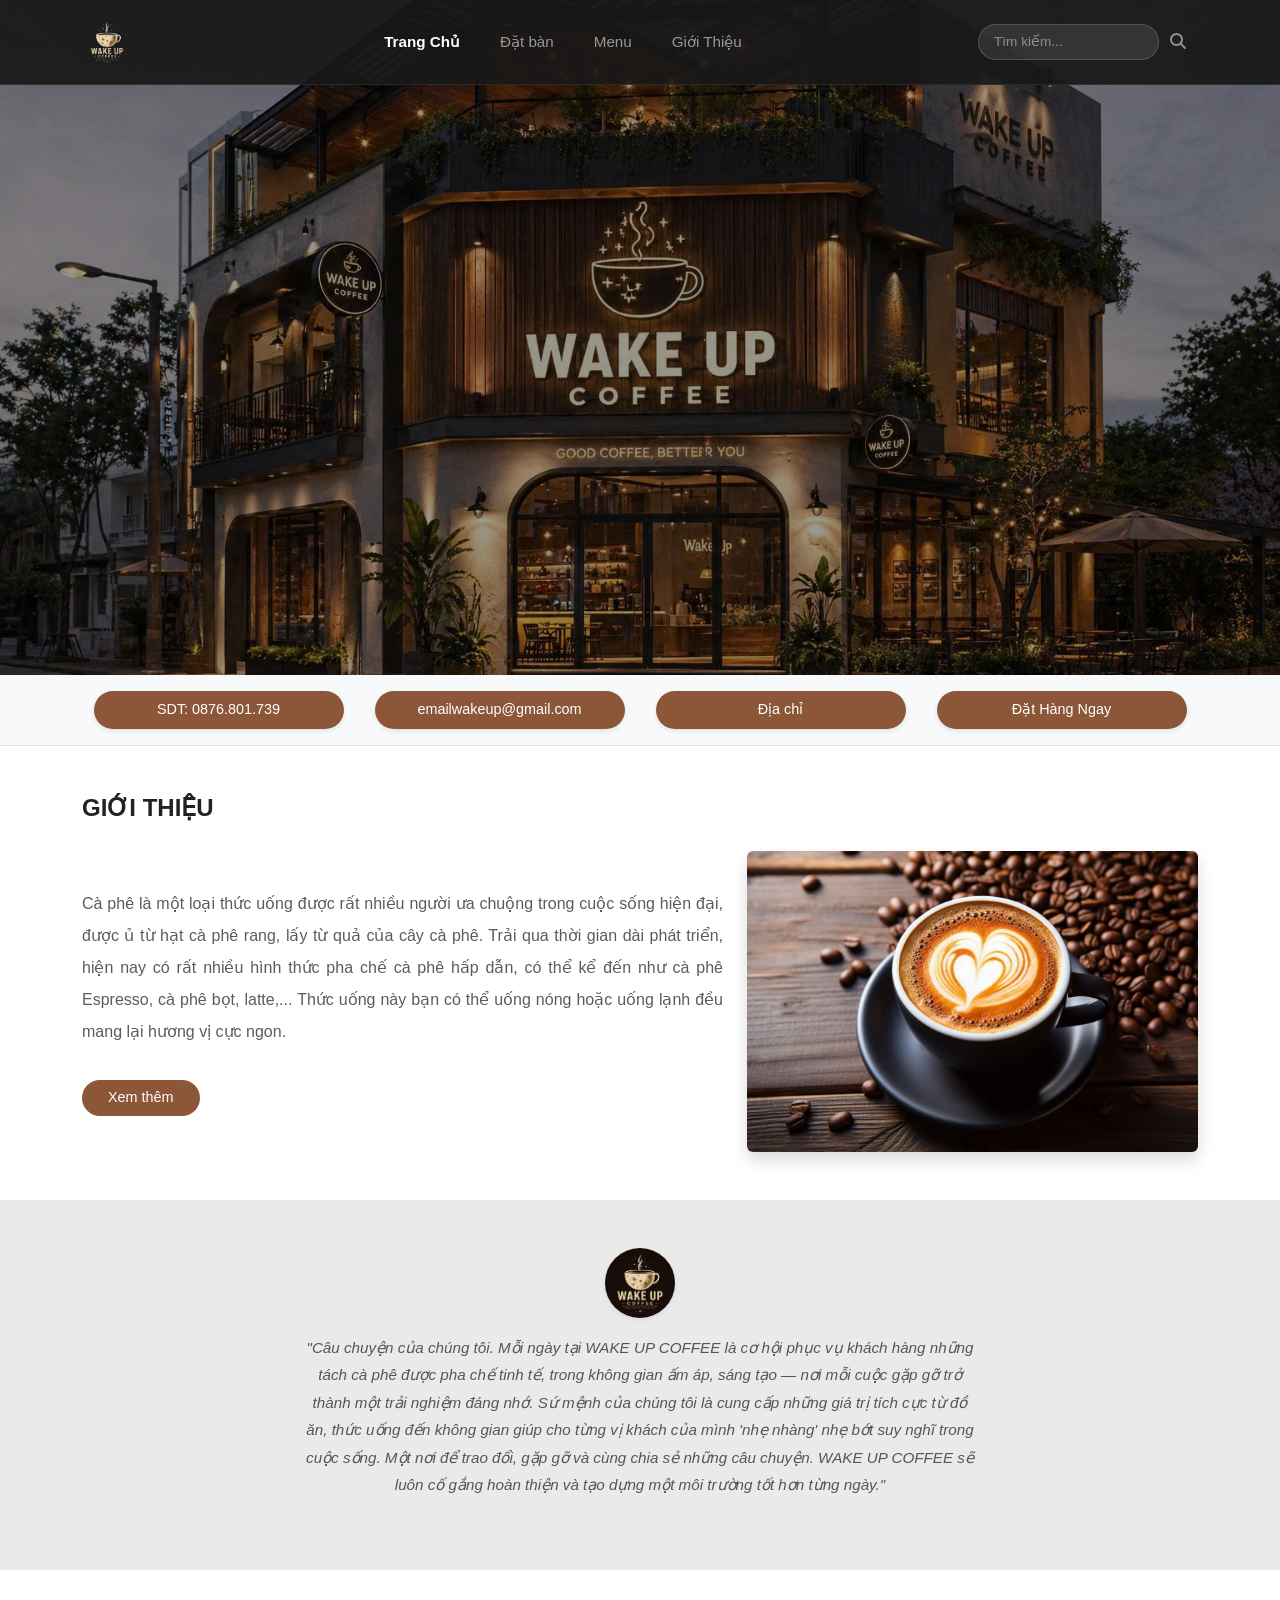
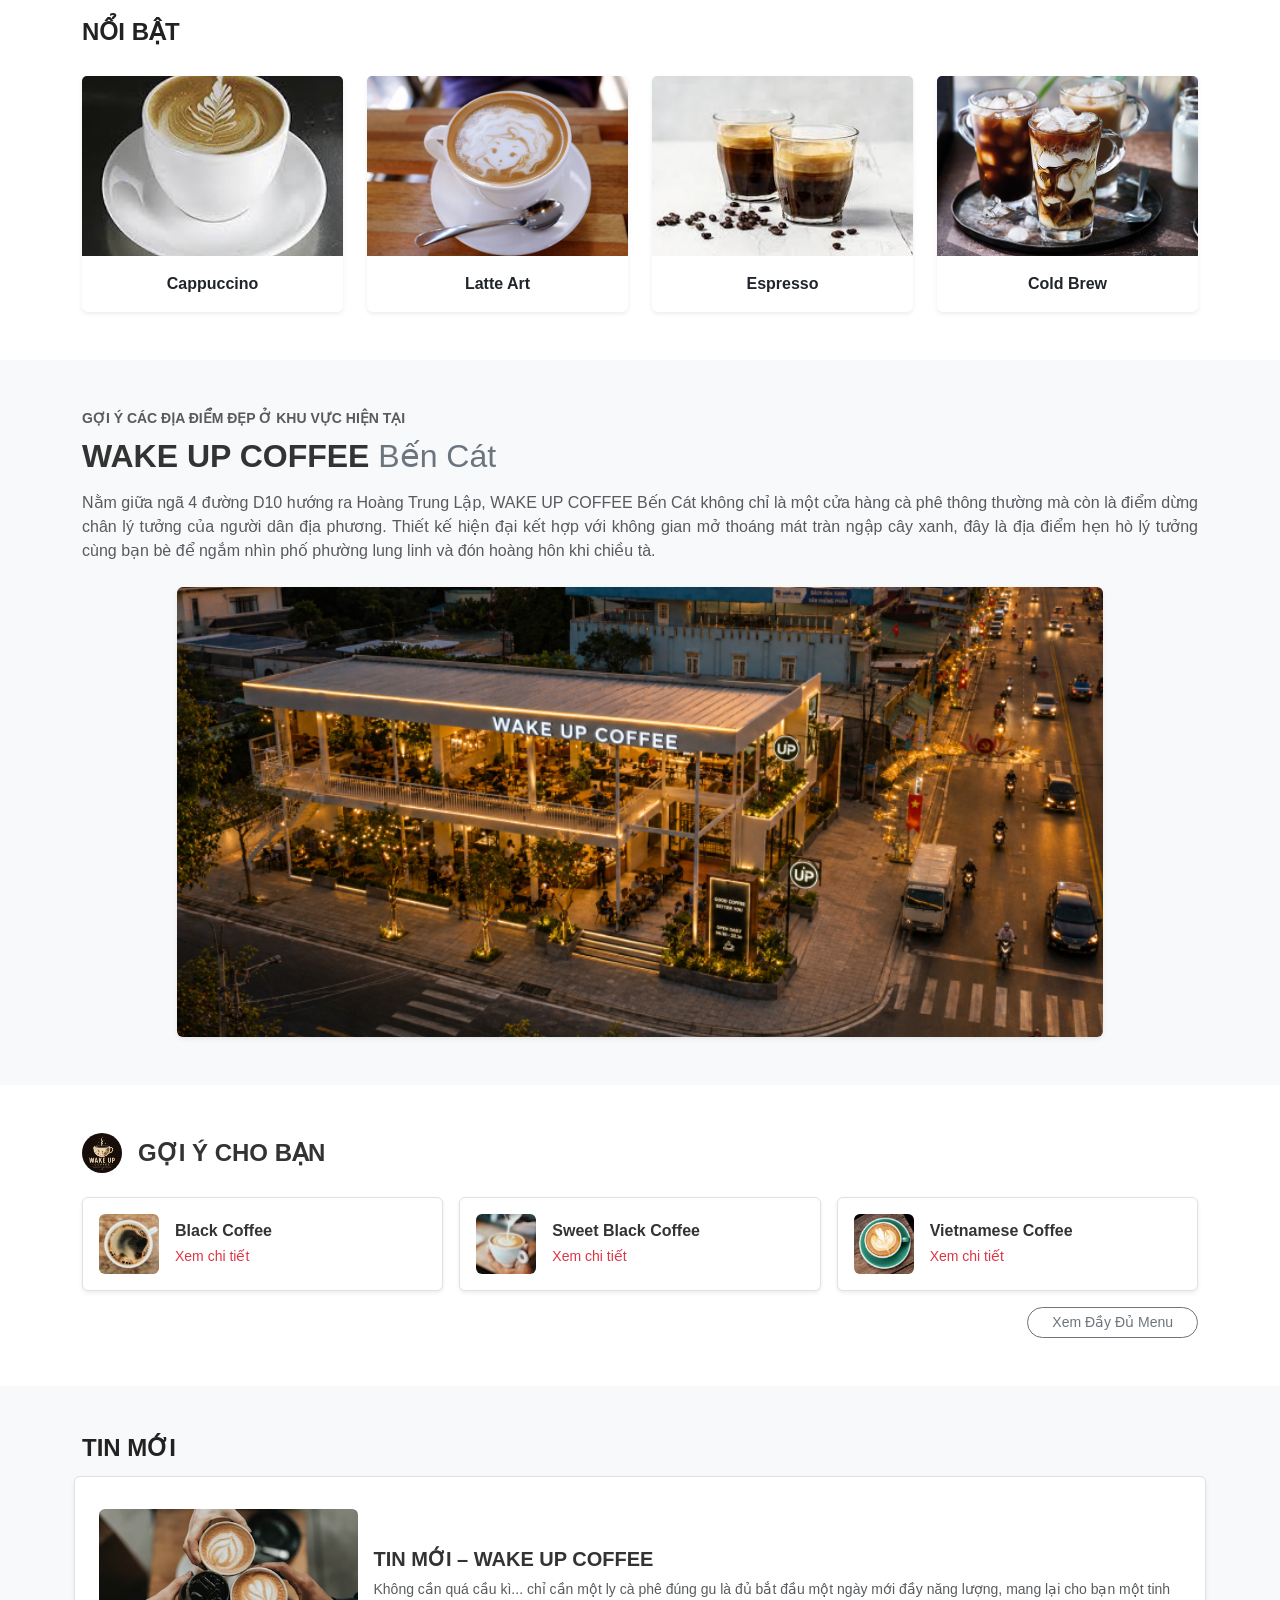
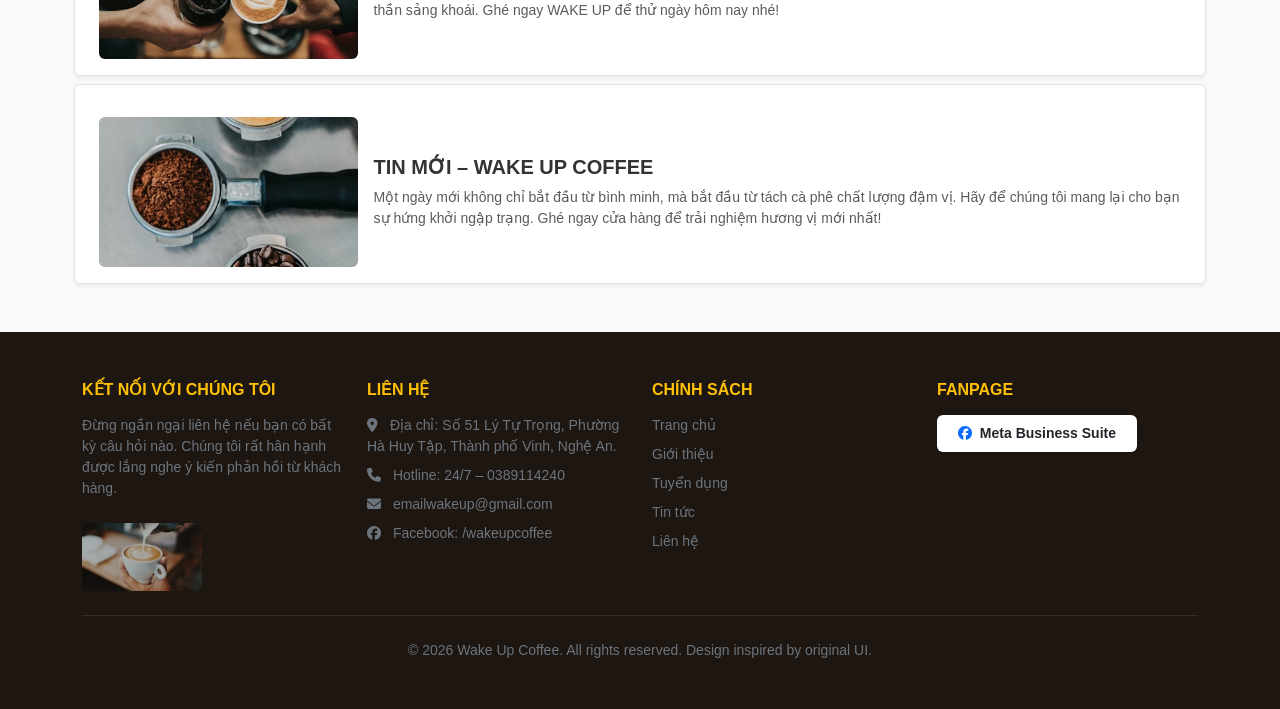
<file: index.html>
<!DOCTYPE html>
<html lang="vi">
<head>
    <meta charset="UTF-8">
    <meta name="viewport" content="width=device-width, initial-scale=1.0">
    <title>Wake Up Coffee</title>
    
    <link href="https://cdn.jsdelivr.net/npm/bootstrap@5.3.2/dist/css/bootstrap.min.css" rel="stylesheet">
    
    <link rel="stylesheet" href="https://cdnjs.cloudflare.com/ajax/libs/font-awesome/6.4.2/css/all.min.css">
    <link rel="stylesheet" href="style.css">
</head>
<body>

        <header class="hero-section" style="background-image: linear-gradient(rgba(0,0,0,0.4), rgba(0,0,0,0.4)), url('images/nenchung.jpg');">
            
            <nav class="navbar navbar-expand-lg navbar-dark fixed-top custom-navbar">
        <div class="container">
            <a class="navbar-brand" href="index.html">
                <img src="images/logo.png" alt="Logo" class="rounded-circle" style="width: 50px; height: 50px; object-fit: cover;">
            </a>
            
            <button class="navbar-toggler" type="button" data-bs-toggle="collapse" data-bs-target="#navbarNav">
                <span class="navbar-toggler-icon"></span>
            </button>

            <div class="collapse navbar-collapse justify-content-center" id="navbarNav">
                <ul class="navbar-nav gap-4 fw-bold">
                        <li class="nav-item"><a class="nav-link active" href="index.html">Trang Chủ</a></li>
                        <li class="nav-item"><a class="nav-link" href="datban_lienhe.html">Đặt bàn</a></li>
                        <li class="nav-item"><a class="nav-link" href="menu.html">Menu</a></li>
                        <li class="nav-item"><a class="nav-link" href="gioithieu.html">Giới Thiệu</a></li>
                </ul>
            </div>

            <div class="d-none d-lg-block">
                <div class="input-group" style="max-width: 220px;">
                    <input type="text" class="form-control form-control-sm search-box-custom" placeholder="Tìm kiếm...">
                    <button class="btn search-btn-custom" type="button"><i class="fas fa-search"></i></button>
                </div>
            </div>
        </div>
    </nav>
            

          </header>

    <section class="bg-light py-3 border-bottom">
        <div class="container">
            <div class="row g-2 justify-content-center text-center">
                <div class="col-md-3"><span class="badge-custom">SDT: 0876.801.739</span></div>
                <div class="col-md-3"><span class="badge-custom">emailwakeup@gmail.com</span></div>
                <div class="col-md-3"><span class="badge-custom">Địa chỉ</span></div>
                <div class="col-md-3"><span class="badge-custom">Đặt Hàng Ngay</span></div>
            </div>
            </div>
    </section>

    <section class="py-5">
        <div class="container">
            <h2 class="section-title text-uppercase mb-4">Giới Thiệu</h2>
            
            <div class="row align-items-center g-4">
                <div class="col-md-7">
                    <p class="text-muted lh-lg text-justify">
                        Cà phê là một loại thức uống được rất nhiều người ưa chuộng trong cuộc sống hiện đại, được ủ từ hạt cà phê rang, lấy từ quả của cây cà phê. Trải qua thời gian dài phát triển, hiện nay có rất nhiều hình thức pha chế cà phê hấp dẫn, có thể kể đến như cà phê Espresso, cà phê bọt, latte,... Thức uống này bạn có thể uống nóng hoặc uống lạnh đều mang lại hương vị cực ngon.
                    </p>
                    <a href="#" class="btn btn-coffee mt-3">Xem thêm</a>
                </div>
                <div class="col-md-5">
                    <img src="images/2.webp" alt="Giới thiệu" class="img-fluid rounded shadow">
                </div>
            </div>
            </div>
    </section>

    <section class="py-5 bg-story text-center">
        <div class="container max-w-700">
            <img src="images/z7770102281144_42645686b137458093258520c44a3859.jpg" alt="Logo Small" class="rounded-circle mb-3 shadow-sm" style="width: 70px; height: 70px; object-fit: cover;">
            <p class="fst-italic text-muted mb-4 small-text-p">
                "Câu chuyện của chúng tôi. Mỗi ngày tại WAKE UP COFFEE là cơ hội phục vụ khách hàng những tách cà phê được pha chế tinh tế, trong không gian ấm áp, sáng tạo — nơi mỗi cuộc gặp gỡ trở thành một trải nghiệm đáng nhớ. Sứ mệnh của chúng tôi là cung cấp những giá trị tích cực từ đồ ăn, thức uống đến không gian giúp cho từng vị khách của mình 'nhẹ nhàng' nhẹ bớt suy nghĩ trong cuộc sống. Một nơi để trao đổi, gặp gỡ và cùng chia sẻ những câu chuyện. WAKE UP COFFEE sẽ luôn cố gắng hoàn thiện và tạo dựng một môi trường tốt hơn từng ngày."
            </p>
        </div>
    </section>

    <section class="py-5">
        <div class="container">
            <h2 class="section-title text-uppercase mb-4">Nổi Bật</h2>
            
            <div class="row g-4 text-center">
                
                <div class="col-6 col-md-3">
                    <div class="card border-0 shadow-sm">
                        <img src="images/capuchimo.jpg" class="card-img-top img-thumb-fixed" alt="Cappuccino">
                        <div class="card-body"><p class="fw-bold mb-0">Cappuccino</p></div>
                    </div>
                </div>
                
                <div class="col-6 col-md-3">
                    <div class="card border-0 shadow-sm">
                        <img src="images/Latte Art.jpg" class="card-img-top img-thumb-fixed" alt="Latte">
                        <div class="card-body"><p class="fw-bold mb-0">Latte Art</p></div>
                    </div>
                </div>
                
                <div class="col-6 col-md-3">
                    <div class="card border-0 shadow-sm">
                        <img src="images/3.jpg" class="card-img-top img-thumb-fixed" alt="Espresso">
                        <div class="card-body"><p class="fw-bold mb-0">Espresso</p></div>
                    </div>
                </div>
                
                <div class="col-6 col-md-3">
                    <div class="card border-0 shadow-sm">
                        <img src="images/ư4.jpg" class="card-img-top img-thumb-fixed" alt="Iced Coffee">
                        <div class="card-body"><p class="fw-bold mb-0">Cold Brew</p></div>
                    </div>
                </div>
                
            </div>
            </div>
    </section>

    <section class="py-5 bg-light">
        <div class="container">
            <span class="text-muted d-block mb-2 text-uppercase fw-bold small">Gợi ý các địa điểm đẹp ở khu vực hiện tại</span>
            <h2 class="fw-bold mb-3">WAKE UP COFFEE <span class="text-secondary fw-normal">Bến Cát</span></h2>
            <p class="text-muted mb-4 text-justify">
                Nằm giữa ngã 4 đường D10 hướng ra Hoàng Trung Lập, WAKE UP COFFEE Bến Cát không chỉ là một cửa hàng cà phê thông thường mà còn là điểm dừng chân lý tưởng của người dân địa phương. Thiết kế hiện đại kết hợp với không gian mở thoáng mát tràn ngập cây xanh, đây là địa điểm hẹn hò lý tưởng cùng bạn bè để ngắm nhìn phố phường lung linh và đón hoàng hôn khi chiều tà.
            </p>
            
            <div class="row justify-content-center">
                <div class="col-12 col-lg-10">
                    <img src="images/5.png" alt="Không gian quán" class="img-fluid rounded shadow-sm w-100 object-fit-cover" style="max-height: 450px;">
                </div>
            </div>
            
        </div>
    </section>

    <section class="py-5">
        <div class="container">
            <div class="d-flex align-items-center mb-4">
    <div class="bg-dark rounded-circle me-3 d-flex align-items-center justify-content-center" style="width:40px; height:40px; overflow: hidden;">
        <img src="images/z7770102281144_42645686b137458093258520c44a3859.jpg" 
             alt="Logo" 
             class="w-100 h-100 object-fit-cover">
    </div>
    <h4 class="fw-bold text-uppercase mb-0 m-0">Gợi ý cho bạn</h4>
</div>
            
            <div class="row g-3">
                <div class="col-md-4">
                    <div class="p-3 border rounded d-flex align-items-center bg-white shadow-sm">
                        <img src="images/12.avif" class="rounded me-3 object-fit-cover" style="width:60px; height:60px;" alt="Black Coffee">
                        <div>
                            <h6 class="fw-bold mb-1">Black Coffee</h6>
                            <a href="#" class="text-danger small text-decoration-none">Xem chi tiết</a>
                        </div>
                    </div>
                </div>
                <div class="col-md-4">
                    <div class="p-3 border rounded d-flex align-items-center bg-white shadow-sm">
                        <img src="images/13.avif" class="rounded me-3 object-fit-cover" style="width:60px; height:60px;" alt="Sweet Black Coffee">
                        <div>
                            <h6 class="fw-bold mb-1">Sweet Black Coffee</h6>
                            <a href="#" class="text-danger small text-decoration-none">Xem chi tiết</a>
                        </div>
                    </div>
                </div>
                <div class="col-md-4">
                    <div class="p-3 border rounded d-flex align-items-center bg-white shadow-sm">
                        <img src="images/14.jpg" class="rounded me-3 object-fit-cover" style="width:60px; height:60px;" alt="Vietnamese Coffee">
                        <div>
                            <h6 class="fw-bold mb-1">Vietnamese Coffee</h6>
                            <a href="#" class="text-danger small text-decoration-none">Xem chi tiết</a>
                        </div>
                    </div>
                </div>
            </div>
            <div class="text-end mt-3">
                <a href="#" class="btn btn-outline-secondary btn-sm rounded-pill px-4">Xem Đầy Đủ Menu</a>
            </div>
        </div>
    </section>

    <section class="py-5 bg-light">
        <div class="container">
            <h2 class="section-title text-uppercase mb-4">Tin Mới</h2>
            
            <div class="row g-4">
                <div class="col-12">
                    <div class="row align-items-center bg-white p-3 rounded shadow-sm border g-3">
                        <div class="col-md-3">
                            <img src="images/15.avif" alt="Menu" class="img-fluid rounded object-fit-cover w-100" style="max-height: 150px;">
                        </div>
                        <div class="col-md-9">
                            <h5 class="fw-bold text-uppercase mb-2">Tin Mới – WAKE UP COFFEE</h5>
                            <p class="text-muted small mb-0">
                                Không cần quá cầu kì... chỉ cần một ly cà phê đúng gu là đủ bắt đầu một ngày mới đầy năng lượng, mang lại cho bạn một tinh thần sảng khoái. Ghé ngay WAKE UP để thử ngày hôm nay nhé!
                            </p>
                        </div>
                    </div>
                </div>
                <div class="col-12">
                    <div class="row align-items-center bg-white p-3 rounded shadow-sm border g-3">
                        <div class="col-md-3">
                            <img src="images/16.avif" alt="Menu 2" class="img-fluid rounded object-fit-cover w-100" style="max-height: 150px;">
                        </div>
                        <div class="col-md-9">
                            <h5 class="fw-bold text-uppercase mb-2">Tin Mới – WAKE UP COFFEE</h5>
                            <p class="text-muted small mb-0">
                                Một ngày mới không chỉ bắt đầu từ bình minh, mà bắt đầu từ tách cà phê chất lượng đậm vị. Hãy để chúng tôi mang lại cho bạn sự hứng khởi ngập trạng. Ghé ngay cửa hàng để trải nghiệm hương vị mới nhất!
                            </p>
                        </div>
                    </div>
                </div>
            </div>
            </div>
    </section>

    <footer class="footer-section text-white py-5">
        <div class="container">
            <div class="row g-4">
                <div class="col-md-3">
                    <h6 class="text-uppercase fw-bold text-warning mb-3">Kết nối với chúng tôi</h6>
                    <p class="small text-secondary lh-base">Đừng ngần ngại liên hệ nếu bạn có bất kỳ câu hỏi nào. Chúng tôi rất hân hạnh được lắng nghe ý kiến phản hồi từ khách hàng.</p>
                    <img src="images/17.avif" alt="Footer Cup" class="img-fluid rounded mt-2" style="max-width: 120px; opacity: 0.7;">
                </div>
                <div class="col-md-3">
                    <h6 class="text-uppercase fw-bold text-warning mb-3">Liên Hệ</h6>
                    <ul class="list-unstyled small text-secondary d-flex flex-column gap-2">
                        <li><i class="fas fa-map-marker-alt me-2"></i> Địa chỉ: Số 51 Lý Tự Trọng, Phường Hà Huy Tập, Thành phố Vinh, Nghệ An.</li>
                        <li><i class="fas fa-phone me-2"></i> Hotline: 24/7 – 0389114240</li>
                        <li><i class="fas fa-envelope me-2"></i> emailwakeup@gmail.com</li>
                        <li><i class="fab fa-facebook me-2"></i> Facebook: /wakeupcoffee</li>
                    </ul>
                </div>
                <div class="col-md-3">
                    <h6 class="text-uppercase fw-bold text-warning mb-3">Chính Sách</h6>
                    <ul class="list-unstyled small text-secondary d-flex flex-column gap-2">
                        <li><a href="#" class="text-secondary text-decoration-none">Trang chủ</a></li>
                        <li><a href="#" class="text-secondary text-decoration-none">Giới thiệu</a></li>
                        <li><a href="#" class="text-secondary text-decoration-none">Tuyển dụng</a></li>
                        <li><a href="#" class="text-secondary text-decoration-none">Tin tức</a></li>
                        <li><a href="#" class="text-secondary text-decoration-none">Liên hệ</a></li>
                    </ul>
                </div>
                <div class="col-md-3">
                    <h6 class="text-uppercase fw-bold text-warning mb-3">Fanpage</h6>
                    <div class="bg-white p-2 rounded text-center text-dark small fw-bold shadow-sm" style="max-width: 200px; cursor: pointer;">
                        <i class="fab fa-facebook text-primary me-1"></i> Meta Business Suite
                    </div>
                </div>
            </div>
            <hr class="border-secondary my-4">
            <div class="text-center text-secondary small">
                &copy; 2026 Wake Up Coffee. All rights reserved. Design inspired by original UI.
            </div>
        </div>
    </footer>

    <script src="https://cdn.jsdelivr.net/npm/bootstrap@5.3.2/dist/js/bootstrap.bundle.min.js"></script>
</body>
</html>
</file>
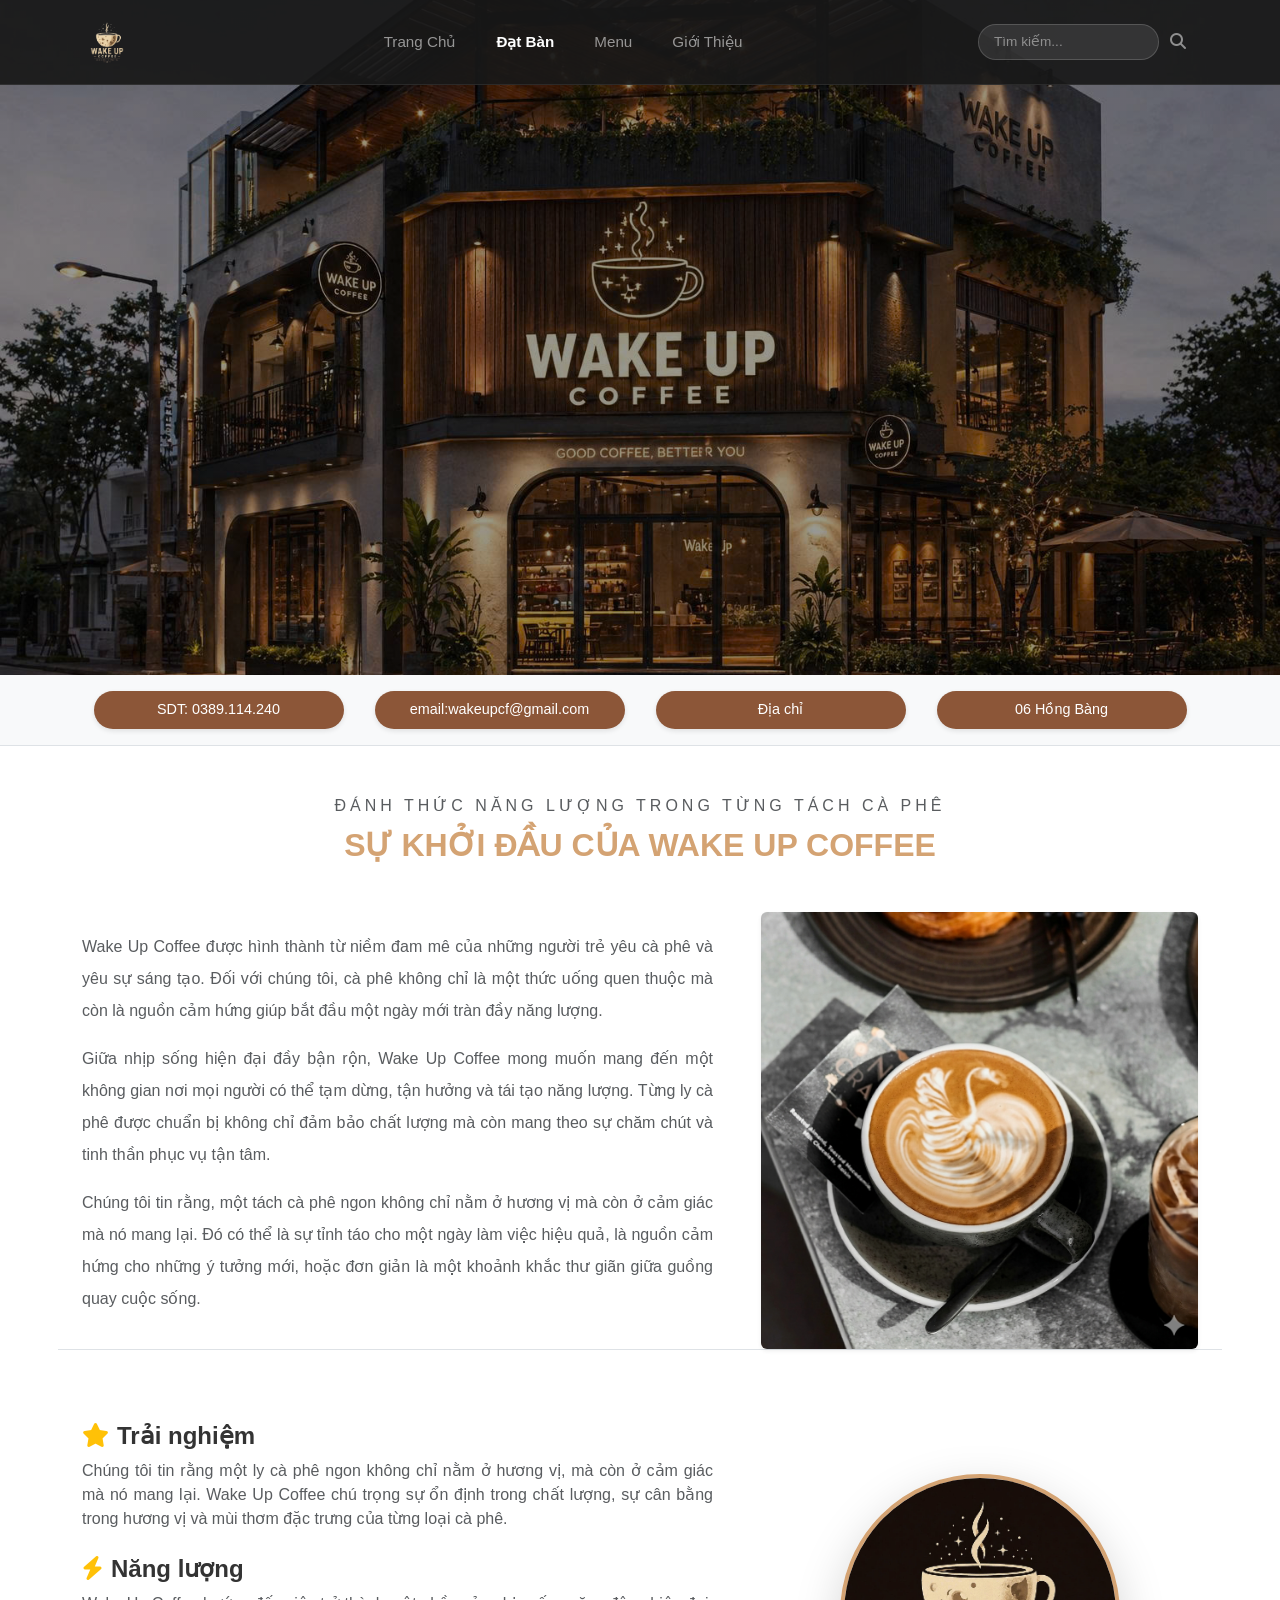
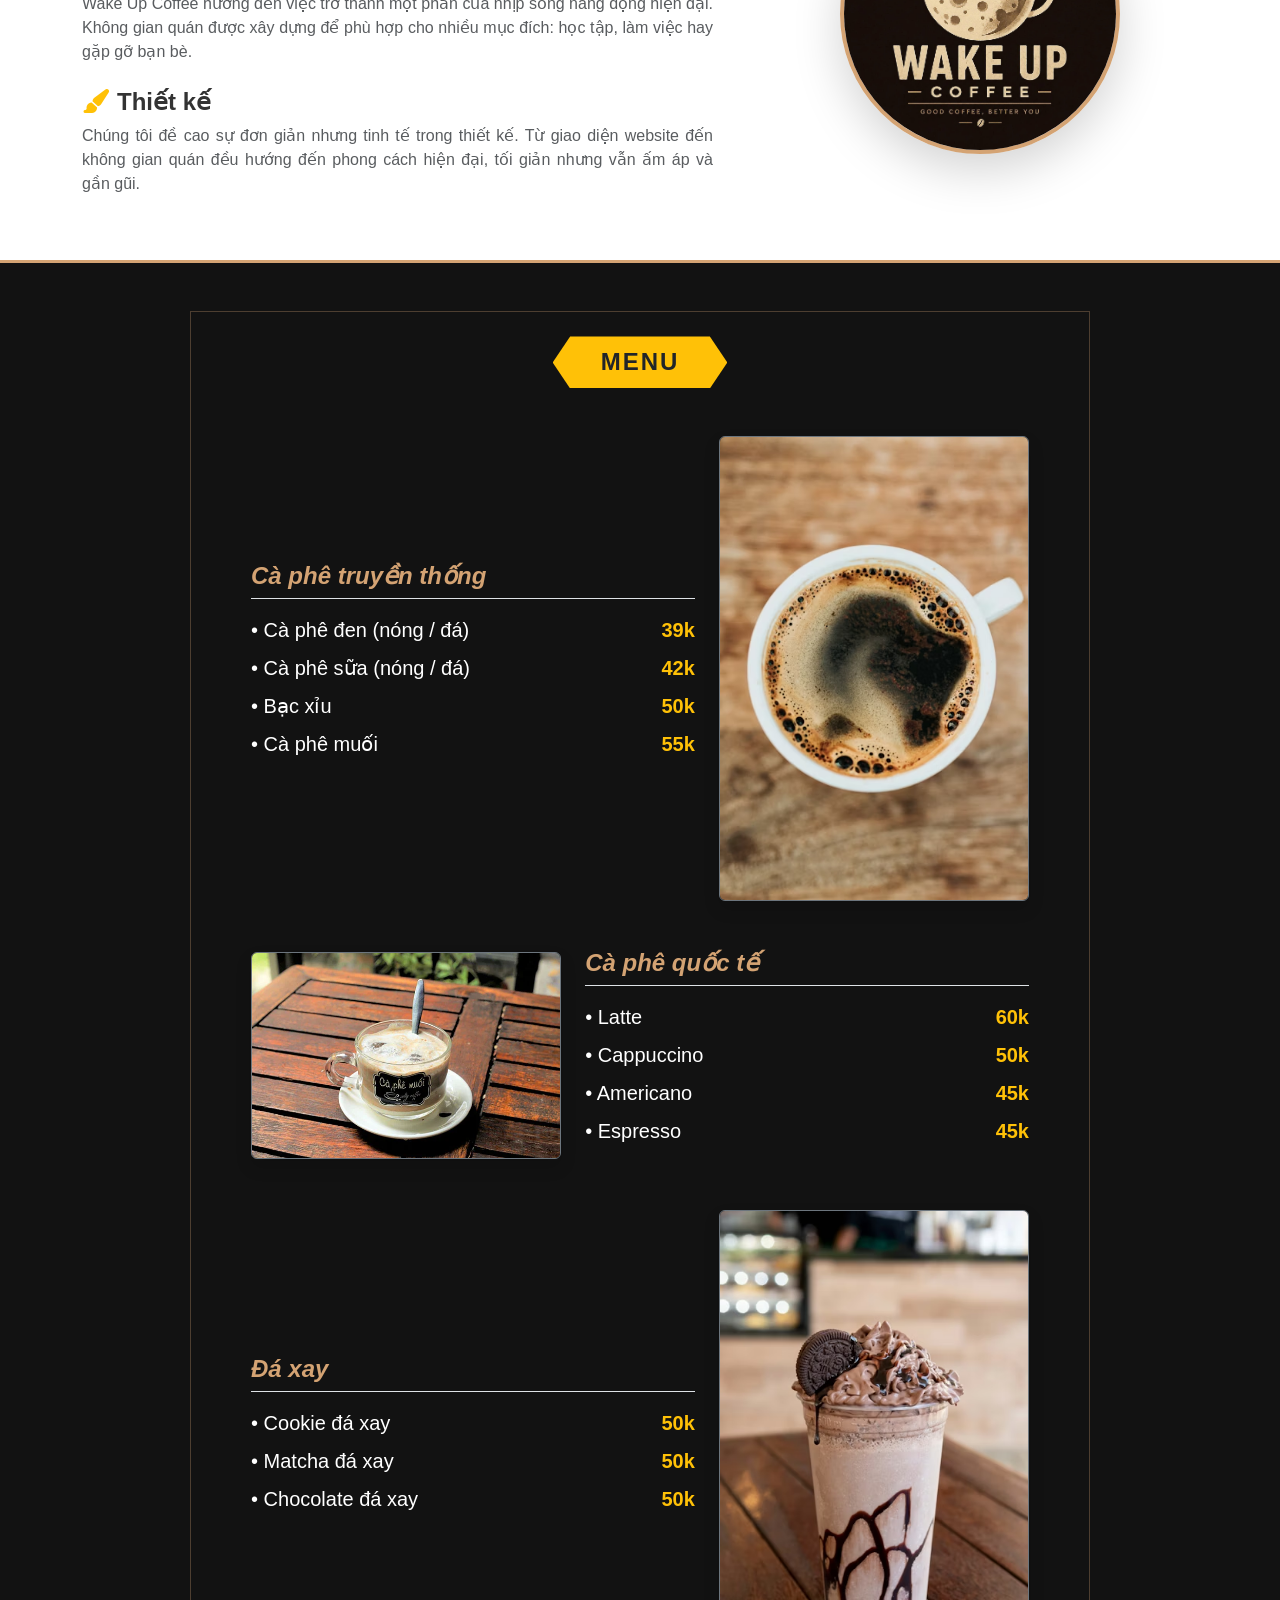
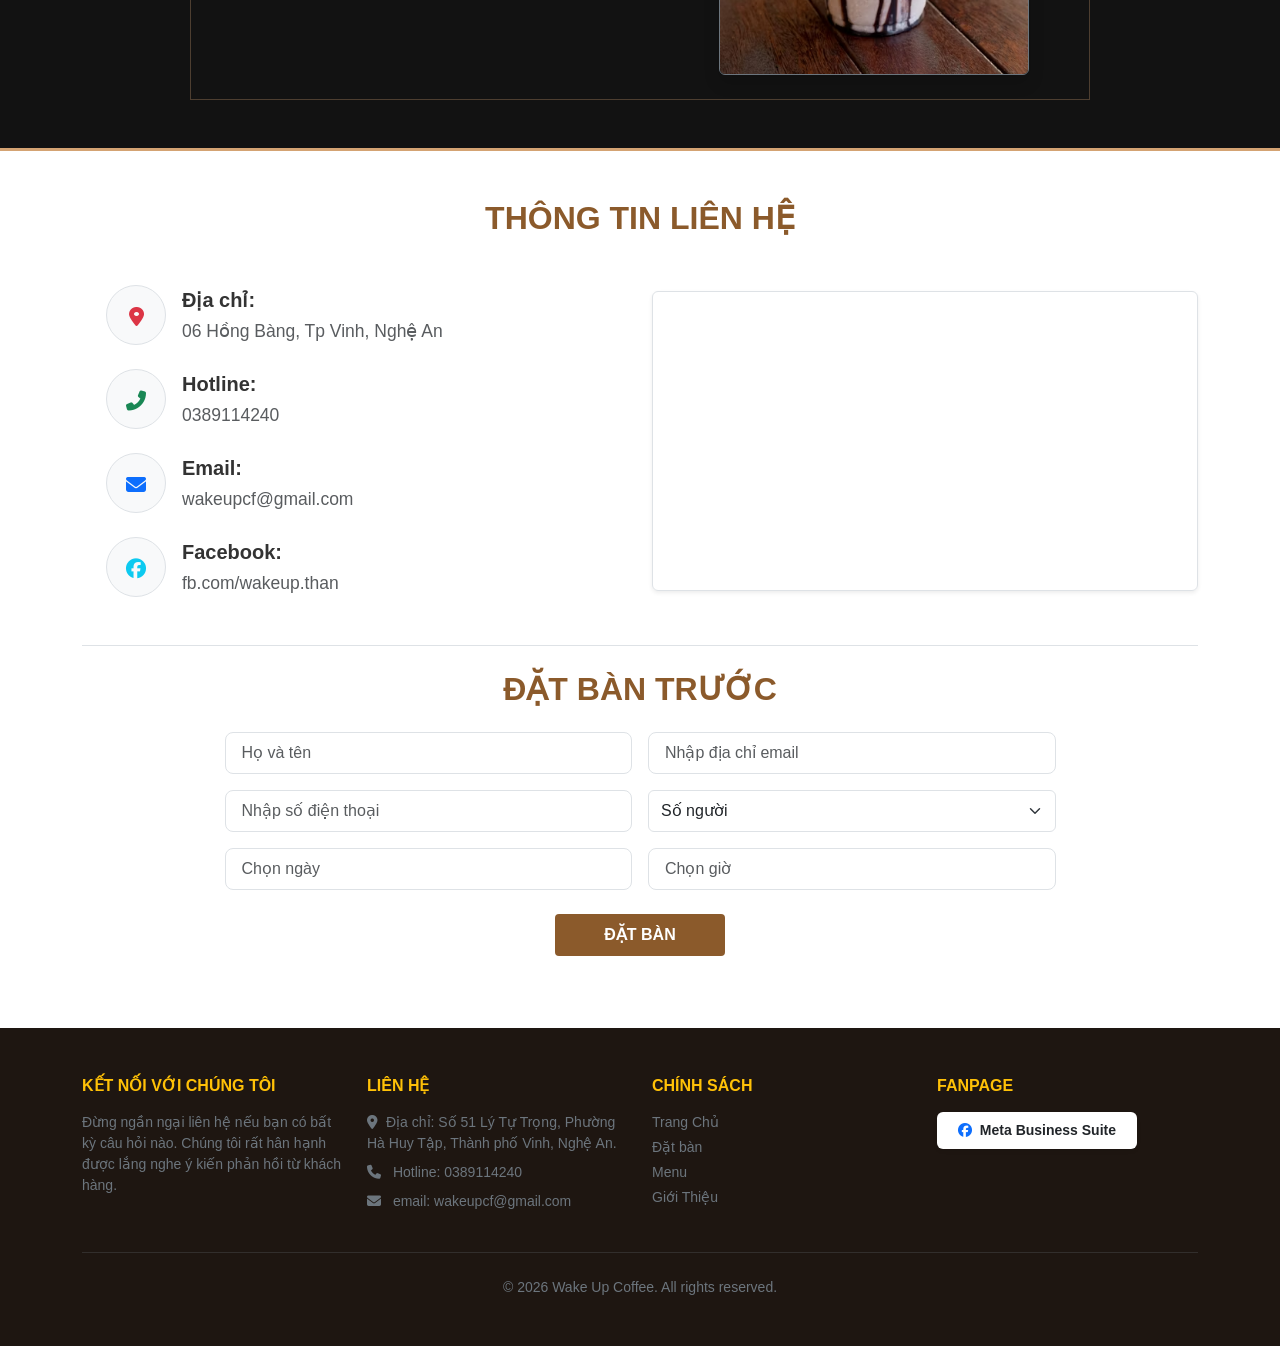
<file: datban_lienhe.html>
<!DOCTYPE html>
<html lang="vi" style="scroll-behavior: smooth;">
<head>
    <meta charset="UTF-8">
    <meta name="viewport" content="width=device-width, initial-scale=1.0">
    <title>Wake Up Coffee</title>
    <link href="https://cdn.jsdelivr.net/npm/bootstrap@5.3.2/dist/css/bootstrap.min.css" rel="stylesheet">
    <link rel="stylesheet" href="https://cdnjs.cloudflare.com/ajax/libs/font-awesome/6.4.2/css/all.min.css">
    <link rel="stylesheet" href="style.css">
</head>
<body>

    <header id="trang-chu" class="hero-section" style="background-image: linear-gradient(rgba(0,0,0,0.4), rgba(0,0,0,0.4)), url('images/nenchung.jpg');">
         <nav class="navbar navbar-expand-lg navbar-dark fixed-top custom-navbar">
    <div class="container">
        <a class="navbar-brand" href="index.html">
            <img src="images/logo.png" alt="Logo" class="rounded-circle" style="width: 50px; height: 50px; object-fit: cover;">
        </a>
        
        <button class="navbar-toggler" type="button" data-bs-toggle="collapse" data-bs-target="#navbarNav">
            <span class="navbar-toggler-icon"></span>
        </button>
                <div class="collapse navbar-collapse justify-content-center" id="navbarNav">
                    <ul class="navbar-nav gap-4">
                        <li class="nav-item"><a class="nav-link" href="index.html">Trang Chủ</a></li>
                        <li class="nav-item"><a class="nav-link active" href="datban_lienhe.html">Đạt Bàn</a></li>
                        <li class="nav-item"><a class="nav-link" href="menu.html">Menu</a></li>
                        <li class="nav-item"><a class="nav-link" href="gioithieu.html">Giới Thiệu</a></li>
                    </ul>
                </div>
                <div class="d-none d-lg-block">
            <div class="input-group" style="max-width: 220px;">
                <input type="text" class="form-control form-control-sm search-box-custom" placeholder="Tìm kiếm...">
                <button class="btn search-btn-custom" type="button"><i class="fas fa-search"></i></button>
            </div>
        </div>
            </div>
        </nav>
        
    </header>

    <section class="bg-light py-3 border-bottom">
        <div class="container">
            <div class="row g-2 justify-content-center text-center">
                <div class="col-md-3"><span class="badge-custom">SDT: 0389.114.240</span></div>
                <div class="col-md-3"><span class="badge-custom">email:wakeupcf@gmail.com</span></div>
                <div class="col-md-3"><span class="badge-custom">Địa chỉ</span></div>
                <div class="col-md-3"><span class="badge-custom">06 Hồng Bàng</span></div>
            </div>
        </div>
    </section>

    <section id="gioi-thieu" class="py-5" style="scroll-margin-top: 80px;">
        <div class="container">
            <span class="text-muted d-block text-center mb-2 text-uppercase tracking-wide">Đánh thức năng lượng trong từng tách cà phê</span>
            <h2 class="text-center fw-bold mb-5 text-uppercase" style="color: #d4a373;">Sự khởi đầu của Wake Up Coffee</h2>
            
            <div class="row align-items-center g-5 mb-5">
                <div class="col-md-7 text-justify lh-lg text-muted">
                    <p>Wake Up Coffee được hình thành từ niềm đam mê của những người trẻ yêu cà phê và yêu sự sáng tạo. Đối với chúng tôi, cà phê không chỉ là một thức uống quen thuộc mà còn là nguồn cảm hứng giúp bắt đầu một ngày mới tràn đầy năng lượng.</p>
                    <p>Giữa nhịp sống hiện đại đầy bận rộn, Wake Up Coffee mong muốn mang đến một không gian nơi mọi người có thể tạm dừng, tận hưởng và tái tạo năng lượng. Từng ly cà phê được chuẩn bị không chỉ đảm bảo chất lượng mà còn mang theo sự chăm chút và tinh thần phục vụ tận tâm.</p>
                    <p>Chúng tôi tin rằng, một tách cà phê ngon không chỉ nằm ở hương vị mà còn ở cảm giác mà nó mang lại. Đó có thể là sự tỉnh táo cho một ngày làm việc hiệu quả, là nguồn cảm hứng cho những ý tưởng mới, hoặc đơn giản là một khoảnh khắc thư giãn giữa guồng quay cuộc sống.</p>
                </div>
                <div class="col-md-5">
                    <div class="row g-3">
                        <div class="col-12">
                            <img src="images/6.png" class="img-fluid rounded shadow-sm" alt="Pha chế">
                        </div>
                    </div>
                </div>
            </div>

            <div class="row align-items-center g-5 pt-4 border-top">
                <div class="col-md-7">
                    <div class="mb-4">
                        <h4 class="fw-bold mb-2"><i class="fas fa-star me-2 text-warning"></i>Trải nghiệm</h4>
                        <p class="text-muted text-justify">Chúng tôi tin rằng một ly cà phê ngon không chỉ nằm ở hương vị, mà còn ở cảm giác mà nó mang lại. Wake Up Coffee chú trọng sự ổn định trong chất lượng, sự cân bằng trong hương vị và mùi thơm đặc trưng của từng loại cà phê.</p>
                    </div>
                    <div class="mb-4">
                        <h4 class="fw-bold mb-2"><i class="fas fa-bolt me-2 text-warning"></i>Năng lượng</h4>
                        <p class="text-muted text-justify">Wake Up Coffee hướng đến việc trở thành một phần của nhịp sống năng động hiện đại. Không gian quán được xây dựng để phù hợp cho nhiều mục đích: học tập, làm việc hay gặp gỡ bạn bè.</p>
                    </div>
                    <div class="mb-0">
                        <h4 class="fw-bold mb-2"><i class="fas fa-paint-brush me-2 text-warning"></i>Thiết kế</h4>
                        <p class="text-muted text-justify">Chúng tôi đề cao sự đơn giản nhưng tinh tế trong thiết kế. Từ giao diện website đến không gian quán đều hướng đến phong cách hiện đại, tối giản nhưng vẫn ấm áp và gần gũi.</p>
                    </div>
                </div>
                <div class="col-md-5 text-center">
                    <div class="d-inline-block shadow-lg rounded-circle" style="width: 280px; height: 280px; border: 4px solid #d4a373; overflow: hidden;">
        <img src="images/z7770102281144_42645686b137458093258520c44a3859.jpg" 
             alt="Wake Up Coffee" 
             class="w-100 h-100 object-fit-cover">
    </div>
                </div>
            </div>
        </div>
    </section>

    <section id="menu" class="py-5 text-white" style="background-color: #121212; border-top: 3px solid #d4a373; border-bottom: 3px solid #d4a373; scroll-margin-top: 80px;">
        <div class="container py-4" style="border: 1px solid rgba(212, 163, 115, 0.3); max-width: 900px;">
            <div class="text-center mb-5">
                <span class="bg-warning text-dark px-5 py-2 fw-bold fs-4 d-inline-block text-uppercase shadow-sm" style="clip-path: polygon(10% 0%, 90% 0%, 100% 50%, 90% 100%, 10% 100%, 0% 50%); letter-spacing: 2px;">
                    Menu
                </span>
            </div>

            <div class="row align-items-center mb-5 g-4 px-3 px-md-5">
                <div class="col-md-7">
                    <h4 class="fst-italic fw-bold border-bottom pb-2 mb-3" style="color: #d4a373;">Cà phê truyền thống</h4>
                    <ul class="list-unstyled d-flex flex-column gap-2 fs-5">
                        <li class="d-flex justify-content-between"><span>• Cà phê đen (nóng / đá)</span> <span class="fw-bold text-warning">39k</span></li>
                        <li class="d-flex justify-content-between"><span>• Cà phê sữa (nóng / đá)</span> <span class="fw-bold text-warning">42k</span></li>
                        <li class="d-flex justify-content-between"><span>• Bạc xỉu</span> <span class="fw-bold text-warning">50k</span></li>
                        <li class="d-flex justify-content-between"><span>• Cà phê muối</span> <span class="fw-bold text-warning">55k</span></li>
                    </ul>
                </div>
                <div class="col-md-5 text-center">
                    <img src="images/8.avif" class="img-fluid rounded border border-secondary shadow" alt="Cà phê truyền thống">
                </div>
            </div>

            <div class="row align-items-center mb-5 g-4 px-3 px-md-5 flex-md-row-reverse">
                <div class="col-md-7">
                    <h4 class="fst-italic fw-bold border-bottom pb-2 mb-3" style="color: #d4a373;">Cà phê quốc tế</h4>
                    <ul class="list-unstyled d-flex flex-column gap-2 fs-5">
                        <li class="d-flex justify-content-between"><span>• Latte</span> <span class="fw-bold text-warning">60k</span></li>
                        <li class="d-flex justify-content-between"><span>• Cappuccino</span> <span class="fw-bold text-warning">50k</span></li>
                        <li class="d-flex justify-content-between"><span>• Americano</span> <span class="fw-bold text-warning">45k</span></li>
                        <li class="d-flex justify-content-between"><span>• Espresso</span> <span class="fw-bold text-warning">45k</span></li>
                    </ul>
                </div>
                <div class="col-md-5 text-center">
                    <img src="images/7.webp" class="img-fluid rounded border border-secondary shadow" alt="Cà phê quốc tế">
                </div>
            </div>

            <div class="row align-items-center g-4 px-3 px-md-5">
                <div class="col-md-7">
                    <h4 class="fst-italic fw-bold border-bottom pb-2 mb-3" style="color: #d4a373;">Đá xay</h4>
                    <ul class="list-unstyled d-flex flex-column gap-2 fs-5">
                        <li class="d-flex justify-content-between"><span>• Cookie đá xay</span> <span class="fw-bold text-warning">50k</span></li>
                        <li class="d-flex justify-content-between"><span>• Matcha đá xay</span> <span class="fw-bold text-warning">50k</span></li>
                        <li class="d-flex justify-content-between"><span>• Chocolate đá xay</span> <span class="fw-bold text-warning">50k</span></li>
                    </ul>
                </div>
                <div class="col-md-5 text-center">
                    <img src="images/9.avif" class="img-fluid rounded border border-secondary shadow" alt="Đá xay">
                </div>
            </div>
        </div>
    </section>

    <section id="dat-ban" class="py-5" style="scroll-margin-top: 80px;">
        <div class="container">
            <h2 class="fw-bold text-center mb-5 text-uppercase" style="color: #8b5a2b;">Thông Tin Liên Hệ</h2>
            <div class="row g-4 align-items-center mb-5">
                <div class="col-md-6">
                    <div class="d-flex flex-column gap-4 fs-5 ps-md-4">
                        <div class="d-flex align-items-center gap-3">
                            <div class="bg-light p-3 rounded-circle border text-center" style="width: 60px; height: 60px;"><i class="fas fa-map-marker-alt text-danger"></i></div>
                            <div><strong>Địa chỉ:</strong><br><span class="text-muted small">06 Hồng Bàng, Tp Vinh, Nghệ An</span></div>
                        </div>
                        <div class="d-flex align-items-center gap-3">
                            <div class="bg-light p-3 rounded-circle border text-center" style="width: 60px; height: 60px;"><i class="fas fa-phone-alt text-success"></i></div>
                            <div><strong>Hotline:</strong><br><span class="text-muted small">0389114240</span></div>
                        </div>
                        <div class="d-flex align-items-center gap-3">
                            <div class="bg-light p-3 rounded-circle border text-center" style="width: 60px; height: 60px;"><i class="fas fa-envelope text-primary"></i></div>
                            <div><strong>Email:</strong><br><span class="text-muted small">wakeupcf@gmail.com</span></div>
                        </div>
                        <div class="d-flex align-items-center gap-3">
                            <div class="bg-light p-3 rounded-circle border text-center" style="width: 60px; height: 60px;"><i class="fab fa-facebook text-info"></i></div>
                            <div><strong>Facebook:</strong><br><span class="text-muted small">fb.com/wakeup.than</span></div>
                        </div>
                    </div>
                </div>
                <div class="col-md-6">
                    <div class="rounded border shadow-sm overflow-hidden" style="height: 300px;">
                        <iframe src="https://www.google.com/maps/embed?pb=!1m18!1m12!1m3!1d3780.123456789!2d105.6789!3d18.6734!2m3!1f0!2f0!3f0!3m2!1i1020!2i768!4f13.1!3m3!1m2!1s0x0%3A0x0!2zMTjCsDQwJzI0LjIiTiAxMDXCsDQwJzQ0LjAiRQ!5e0!3m2!1svi!2svn!4v1620000000000!5m2!1svi!2svn" width="100%" height="100%" style="border:0;" allowfullscreen="" loading="lazy"></iframe>
                    </div>
                </div>
            </div>

            <div id="form-dat-ban" class="py-4 border-top mt-5">
                <h2 class="fw-bold text-center mb-4 text-uppercase" style="color: #8b5a2b;">Đặt Bàn Trước</h2>
                <div class="row justify-content-center">
                    <div class="col-lg-9">
                        <form class="row g-3">
                            <div class="col-md-6">
                                <input type="text" class="form-control form-control-lg fs-6" placeholder="Họ và tên">
                            </div>
                            <div class="col-md-6">
                                <input type="email" class="form-control form-control-lg fs-6" placeholder="Nhập địa chỉ email">
                            </div>
                            <div class="col-md-6">
                                <input type="text" class="form-control form-control-lg fs-6" placeholder="Nhập số điện thoại">
                            </div>
                            <div class="col-md-6">
                                <select class="form-select form-control-lg fs-6">
                                    <option selected>Số người</option>
                                    <option value="1">1 người</option>
                                    <option value="2">2 người</option>
                                    <option value="3-4">3 - 4 người</option>
                                    <option value="5+">Trên 5 người</option>
                                </select>
                            </div>
                            <div class="col-md-6">
                                <input type="text" class="form-control form-control-lg fs-6" placeholder="Chọn ngày" onfocus="(this.type='date')" onblur="(this.type='text')">
                            </div>
                            <div class="col-md-6">
                                <input type="text" class="form-control form-control-lg fs-6" placeholder="Chọn giờ" onfocus="(this.type='time')" onblur="(this.type='text')">
                            </div>
                            <div class="col-12 text-center mt-4">
                                <button type="button" class="btn text-white px-5 py-2 fw-bold text-uppercase" style="background-color: #8b5a2b; border-radius: 4px;">Đặt Bàn</button>
                            </div>
                        </form>
                    </div>
                </div>
            </div>
        </div>
    </section>

    <footer id="lien-he" class="footer-section text-white py-5">
        <div class="container">
            <div class="row g-4">
                <div class="col-md-3">
                    <h6 class="text-uppercase fw-bold text-warning mb-3">Kết nối với chúng tôi</h6>
                    <p class="small text-secondary lh-base">Đừng ngần ngại liên hệ nếu bạn có bất kỳ câu hỏi nào. Chúng tôi rất hân hạnh được lắng nghe ý kiến phản hồi từ khách hàng.</p>
                </div>
                <div class="col-md-3">
                    <h6 class="text-uppercase fw-bold text-warning mb-3">Liên Hệ</h6>
                    <ul class="list-unstyled small text-secondary d-flex flex-column gap-2">
                        <li><i class="fas fa-map-marker-alt me-2"></i>Địa chỉ: Số 51 Lý Tự Trọng, Phường Hà Huy Tập, Thành phố Vinh, Nghệ An.</li>
                        <li><i class="fas fa-phone me-2"></i> Hotline: 0389114240</li>
                        <li><i class="fas fa-envelope me-2"></i> email: wakeupcf@gmail.com</li>
                    </ul>
                </div>
                <div class="col-md-3">
                    <h6 class="text-uppercase fw-bold text-warning mb-3">Chính sách</h6>
                    <ul class="list-unstyled small text-secondary d-flex flex-column gap-1">
                       <li class="nav-item"><a class="nav-link" href="index.html">Trang Chủ</a></li>
                        <li class="nav-item"><a class="nav-link active" href="datban_lienhe.html">Đặt bàn</a></li>
                        <li class="nav-item"><a class="nav-link" href="menu.html">Menu</a></li>
                        <li class="nav-item"><a class="nav-link" href="gioithieu.html">Giới Thiệu</a></li>
                    </ul>
                </div>
                <div class="col-md-3">
                    <h6 class="text-uppercase fw-bold text-warning mb-3">Fanpage</h6>
                    <div class="bg-white p-2 rounded text-center text-dark small fw-bold shadow-sm" style="max-width: 200px; cursor: pointer;">
                        <i class="fab fa-facebook text-primary me-1"></i> Meta Business Suite
                    </div>
                </div>
            </div>
            <hr class="border-secondary my-4">
            <div class="text-center text-secondary small">
                &copy; 2026 Wake Up Coffee. All rights reserved.
            </div>
        </div>
    </footer>

    <script src="https://cdn.jsdelivr.net/npm/bootstrap@5.3.2/dist/js/bootstrap.bundle.min.js"></script>
</body>
</html>
</file>
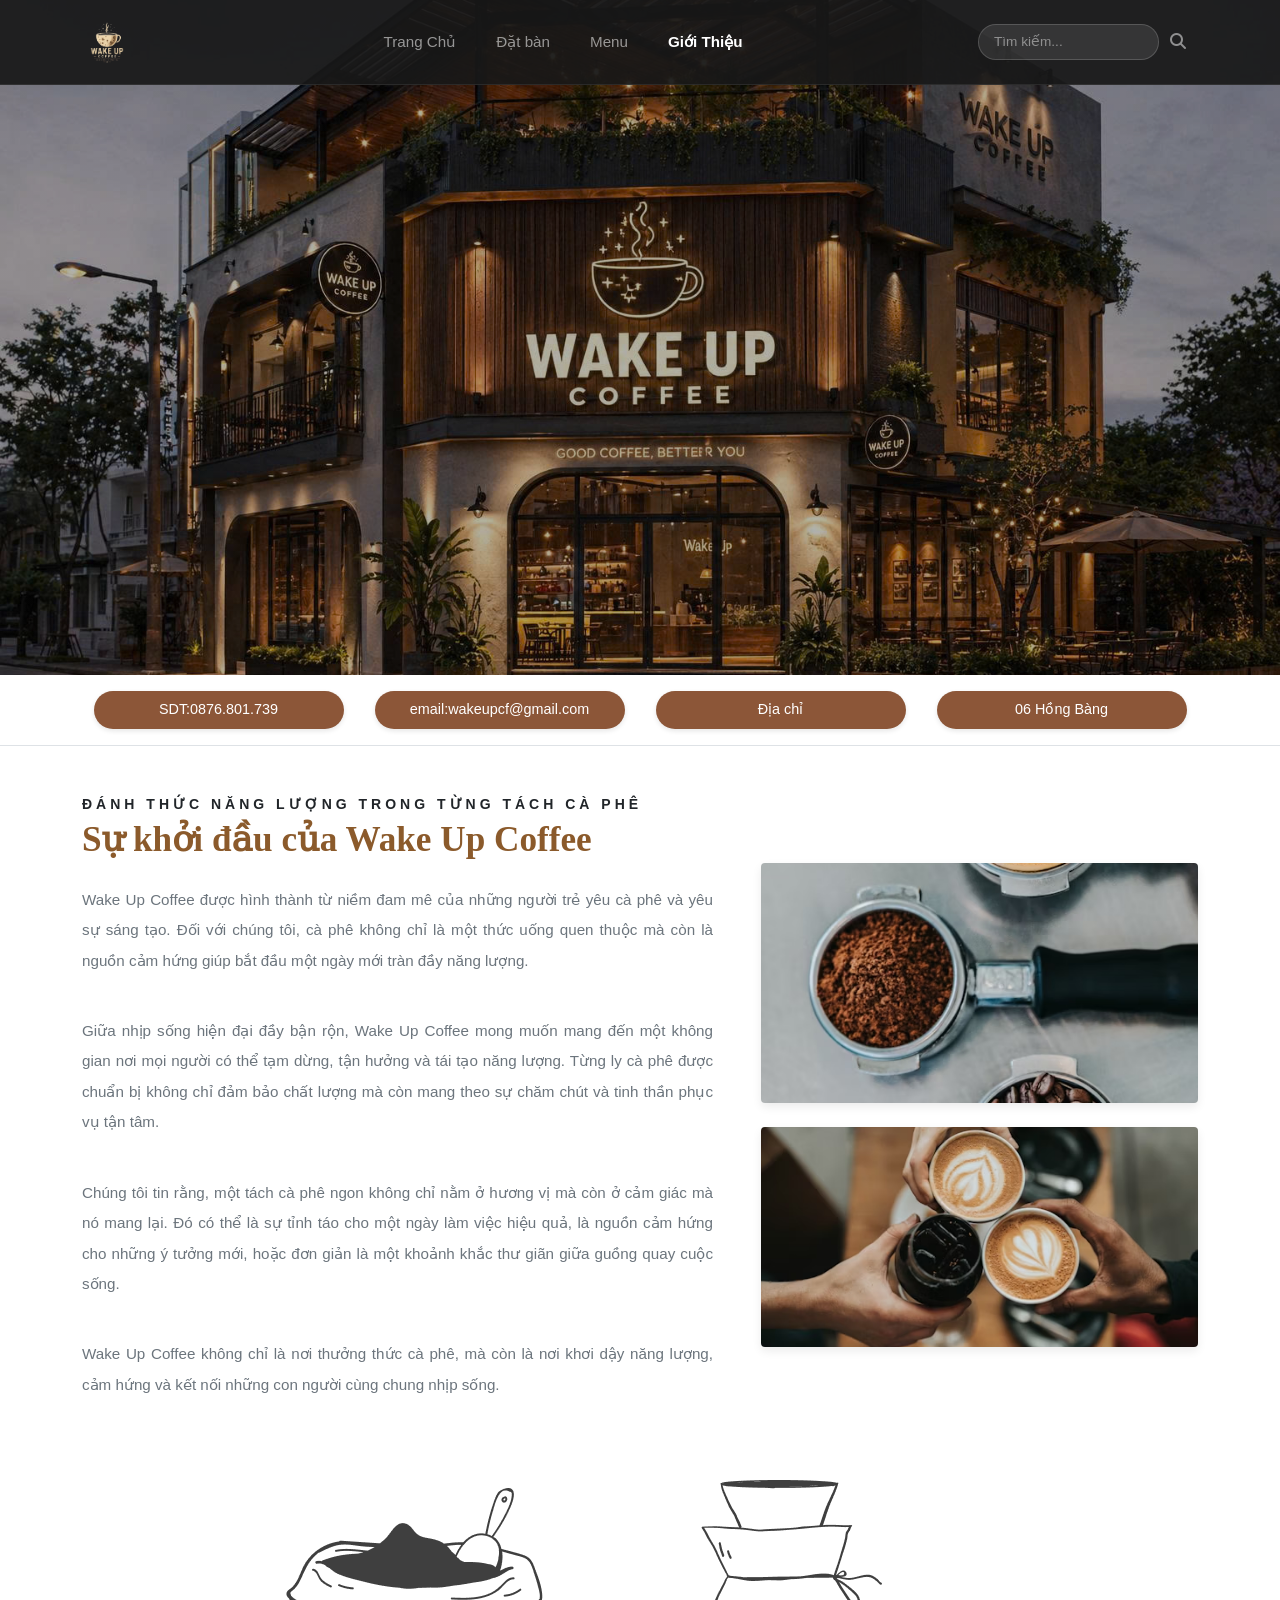
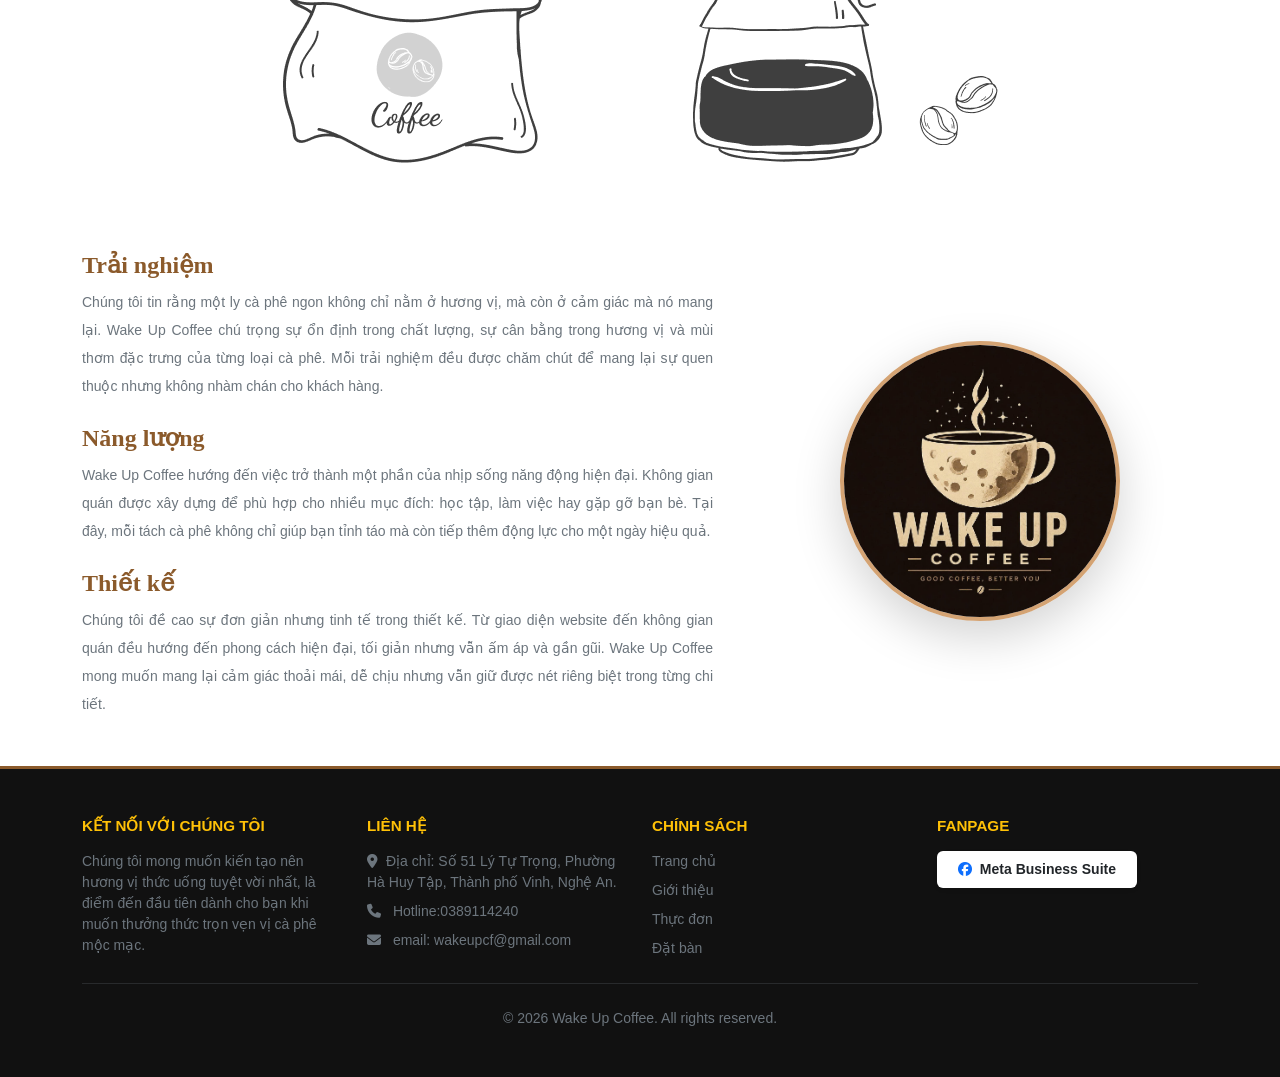
<file: gioithieu.html>
<!DOCTYPE html>
<html lang="vi">
<head>
    <meta charset="UTF-8">
    <meta name="viewport" content="width=device-width, initial-scale=1.0">
    <title>Wake Up Coffee - Giới Thiệu</title>
    <link href="https://cdn.jsdelivr.net/npm/bootstrap@5.3.2/dist/css/bootstrap.min.css" rel="stylesheet">
    <link rel="stylesheet" href="https://cdnjs.cloudflare.com/ajax/libs/font-awesome/6.4.2/css/all.min.css">
    <link rel="stylesheet" href="style.css">
    <style>
        /* CSS bổ sung riêng cho các khối hình ảnh trang giới thiệu */
        .intro-img-grid {
            border-radius: 4px;
            box-shadow: 0 4px 10px rgba(0,0,0,0.08);
            object-fit: cover;
            width: 100%;
        }
    </style>
</head>
<body>

    <header class="hero-section" style="background-image: linear-gradient(rgba(0,0,0,0.3), rgba(0,0,0,0.3)), url('images/nenchung.jpg'); min-height: 75vh; background-size: cover; background-position: center; position: relative;">
       <nav class="navbar navbar-expand-lg navbar-dark fixed-top custom-navbar">
    <div class="container">
        <a class="navbar-brand" href="index.html">
            <img src="images/logo.png" alt="Logo" class="rounded-circle" style="width: 50px; height: 50px; object-fit: cover;">
        </a>
        
        <button class="navbar-toggler" type="button" data-bs-toggle="collapse" data-bs-target="#navbarNav">
            <span class="navbar-toggler-icon"></span>
        </button>
                <div class="collapse navbar-collapse justify-content-center" id="navbarNav">
                    <ul class="navbar-nav gap-4 fw-bold">
                        <li class="nav-item"><a class="nav-link" href="index.html">Trang Chủ</a></li>
                        <li class="nav-item"><a class="nav-link" href="datban_lienhe.html">Đặt bàn</a></li>
                        <li class="nav-item"><a class="nav-link" href="menu.html">Menu</a></li>
                        <li class="nav-item"><a class="nav-link active" href="gioithieu.html">Giới Thiệu</a></li>
                    </ul>
                </div>
                <div class="d-none d-lg-block">
            <div class="input-group" style="max-width: 220px;">
                <input type="text" class="form-control form-control-sm search-box-custom" placeholder="Tìm kiếm...">
                <button class="btn search-btn-custom" type="button"><i class="fas fa-search"></i></button>
            </div>
        </div>
            </div>
        </nav>
        
    </header>

    <section class="py-3 border-bottom bg-white">
        <div class="container">
            <div class="row g-2 justify-content-center text-center">
                <div class="col-6 col-md-3"><a href="tel:0876801739" class="badge-custom w-100 text-decoration-none">SDT:0876.801.739</a></div>
                <div class="col-6 col-md-3"><a href="mailto:wakeupcf@gmail.com" class="badge-custom w-100 text-decoration-none">email:wakeupcf@gmail.com</a></div>
                <div class="col-6 col-md-3"><span class="badge-custom w-100">Địa chỉ</span></div>
                <div class="col-6 col-md-3"><span class="badge-custom w-100">06 Hồng Bàng</span></div>
            </div>
        </div>
    </section>

    <section class="py-5">
        <div class="container">
            <div class="row g-5">
                <div class="col-md-7">
                    <span class="text-dark small d-block mb-1 text-uppercase tracking-wide fw-bold">Đánh thức năng lượng trong từng tách cà phê</span>
                    <h2 class="fw-bold mb-4 text-italic" style="color: #8b5a2b; font-family: serif; font-size: 2.2rem;">Sự khởi đầu của Wake Up Coffee</h2>
                    
                    <div class="text-secondary lh-lg d-flex flex-column gap-4" style="text-align: justify; font-size: 0.95rem;">
                        <p>
                            Wake Up Coffee được hình thành từ niềm đam mê của những người trẻ yêu cà phê và yêu sự sáng tạo. Đối với chúng tôi, cà phê không chỉ là một thức uống quen thuộc mà còn là nguồn cảm hứng giúp bắt đầu một ngày mới tràn đầy năng lượng.
                        </p>
                        <p>
                            Giữa nhịp sống hiện đại đầy bận rộn, Wake Up Coffee mong muốn mang đến một không gian nơi mọi người có thể tạm dừng, tận hưởng và tái tạo năng lượng. Từng ly cà phê được chuẩn bị không chỉ đảm bảo chất lượng mà còn mang theo sự chăm chút và tinh thần phục vụ tận tâm.
                        </p>
                        <p>
                            Chúng tôi tin rằng, một tách cà phê ngon không chỉ nằm ở hương vị mà còn ở cảm giác mà nó mang lại. Đó có thể là sự tỉnh táo cho một ngày làm việc hiệu quả, là nguồn cảm hứng cho những ý tưởng mới, hoặc đơn giản là một khoảnh khắc thư giãn giữa guồng quay cuộc sống.
                        </p>
                        <p>
                            Wake Up Coffee không chỉ là nơi thưởng thức cà phê, mà còn là nơi khơi dậy năng lượng, cảm hứng và kết nối những con người cùng chung nhịp sống.
                        </p>
                    </div>
                </div>

                <div class="col-md-5 d-flex flex-column gap-4 justify-content-center align-items-center">
                    <img src="images/10.avif" alt="Cà phê từ trên cao" class="intro-img-grid" style="height: 240px;">
                    <img src="images/11.avif" alt="Nhiều tách cà phê" class="intro-img-grid" style="height: 220px;">
                </div>
            </div>

            <div class="row justify-content-center my-5 py-3">
                <div class="col-10 col-md-6 text-center d-flex justify-content-center align-items-center gap-5 opacity-75">
                  <img src="images/our-story-3.png">
                </div>
            </div>

            <div class="row g-5 align-items-center pt-4">
                <div class="col-md-7">
                    <div class="d-flex flex-column gap-4" style="text-align: justify;">
                        <div>
                            <h4 class="fw-bold mb-2" style="color: #8b5a2b; font-family: serif;">Trải nghiệm</h4>
                            <p class="text-secondary small lh-lg mb-0">
                                Chúng tôi tin rằng một ly cà phê ngon không chỉ nằm ở hương vị, mà còn ở cảm giác mà nó mang lại. Wake Up Coffee chú trọng sự ổn định trong chất lượng, sự cân bằng trong hương vị và mùi thơm đặc trưng của từng loại cà phê. Mỗi trải nghiệm đều được chăm chút để mang lại sự quen thuộc nhưng không nhàm chán cho khách hàng.
                            </p>
                        </div>
                        <div>
                            <h4 class="fw-bold mb-2" style="color: #8b5a2b; font-family: serif;">Năng lượng</h4>
                            <p class="text-secondary small lh-lg mb-0">
                                Wake Up Coffee hướng đến việc trở thành một phần của nhịp sống năng động hiện đại. Không gian quán được xây dựng để phù hợp cho nhiều mục đích: học tập, làm việc hay gặp gỡ bạn bè. Tại đây, mỗi tách cà phê không chỉ giúp bạn tỉnh táo mà còn tiếp thêm động lực cho một ngày hiệu quả.
                            </p>
                        </div>
                        <div>
                            <h4 class="fw-bold mb-2" style="color: #8b5a2b; font-family: serif;">Thiết kế</h4>
                            <p class="text-secondary small lh-lg mb-0">
                                Chúng tôi đề cao sự đơn giản nhưng tinh tế trong thiết kế. Từ giao diện website đến không gian quán đều hướng đến phong cách hiện đại, tối giản nhưng vẫn ấm áp và gần gũi. Wake Up Coffee mong muốn mang lại cảm giác thoải mái, dễ chịu nhưng vẫn giữ được nét riêng biệt trong từng chi tiết.
                            </p>
                        </div>
                    </div>
                </div>

              <div class="col-md-5 text-center">
    <div class="d-inline-block shadow-lg rounded-circle" style="width: 280px; height: 280px; border: 4px solid #d4a373; overflow: hidden;">
        <img src="images/z7770102281144_42645686b137458093258520c44a3859.jpg" 
             alt="Wake Up Coffee" 
             class="w-100 h-100 object-fit-cover">
    </div>
</div>
        </div>
    </section>

    <footer class="text-white py-5" style="background-color: #111111; border-top: 3px solid #8b5a2b;">
        <div class="container">
            <div class="row g-4">
                <div class="col-md-3">
                    <h6 class="text-uppercase fw-bold text-warning mb-3" style="font-size: 0.95rem;">Kết nối với chúng tôi</h6>
                    <p class="small text-secondary lh-base mb-0">Chúng tôi mong muốn kiến tạo nên hương vị thức uống tuyệt vời nhất, là điểm đến đầu tiên dành cho bạn khi muốn thưởng thức trọn vẹn vị cà phê mộc mạc.</p>
                </div>
                <div class="col-md-3">
                    <h6 class="text-uppercase fw-bold text-warning mb-3" style="font-size: 0.95rem;">Liên Hệ</h6>
                    <ul class="list-unstyled small text-secondary d-flex flex-column gap-2 mb-0">
                        <li><i class="fas fa-map-marker-alt me-2"></i>Địa chỉ: Số 51 Lý Tự Trọng, Phường Hà Huy Tập, Thành phố Vinh, Nghệ An.</li>
                        <li><i class="fas fa-phone me-2"></i> Hotline:0389114240</li>
                        <li><i class="fas fa-envelope me-2"></i> email: wakeupcf@gmail.com</li>
                    </ul>
                </div>
                <div class="col-md-3">
                    <h6 class="text-uppercase fw-bold text-warning mb-3" style="font-size: 0.95rem;">Chính sách</h6>
                    <ul class="list-unstyled small text-secondary d-flex flex-column gap-2 mb-0">
                        <li><a href="Trang_Chu.html" class="text-secondary text-decoration-none">Trang chủ</a></li>
                        <li><a href="gioi-thieu.html" class="text-secondary text-decoration-none">Giới thiệu</a></li>
                        <li><a href="MENU.HTML" class="text-secondary text-decoration-none">Thực đơn</a></li>
                        <li><a href="datban_lienhe.html" class="text-secondary text-decoration-none">Đặt bàn</a></li>
                    </ul>
                </div>
                <div class="col-md-3">
                    <h6 class="text-uppercase fw-bold text-warning mb-3" style="font-size: 0.95rem;">Fanpage</h6>
                    <div class="bg-white p-2 rounded text-center text-dark small fw-bold shadow-sm d-inline-block" style="width: 100%; max-width: 200px;">
                        <i class="fab fa-facebook text-primary me-1"></i> Meta Business Suite
                    </div>
                </div>
            </div>
            <hr class="border-secondary my-4">
            <div class="text-center text-secondary small">
                &copy; 2026 Wake Up Coffee. All rights reserved.
            </div>
        </div>
    </footer>

    <script src="https://cdn.jsdelivr.net/npm/bootstrap@5.3.2/dist/js/bootstrap.bundle.min.js"></script>
</body>
</html>
</file>
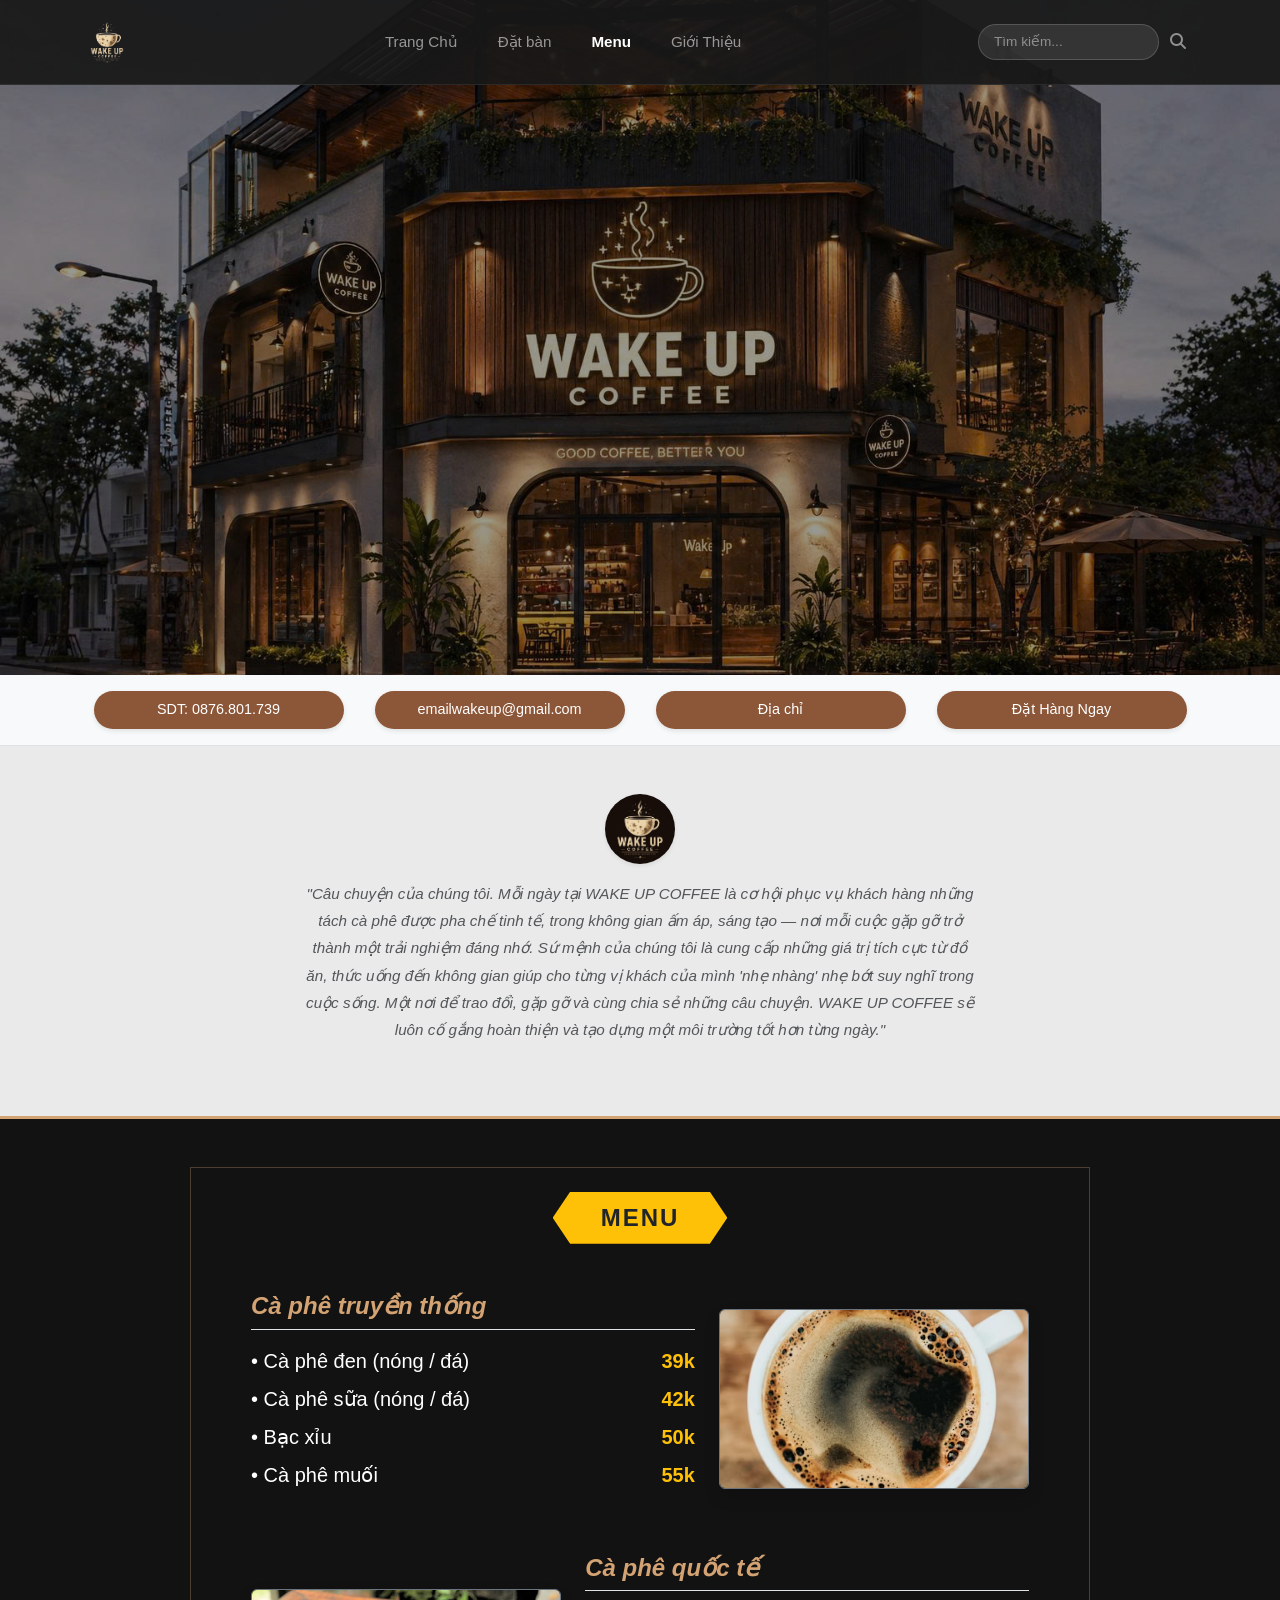
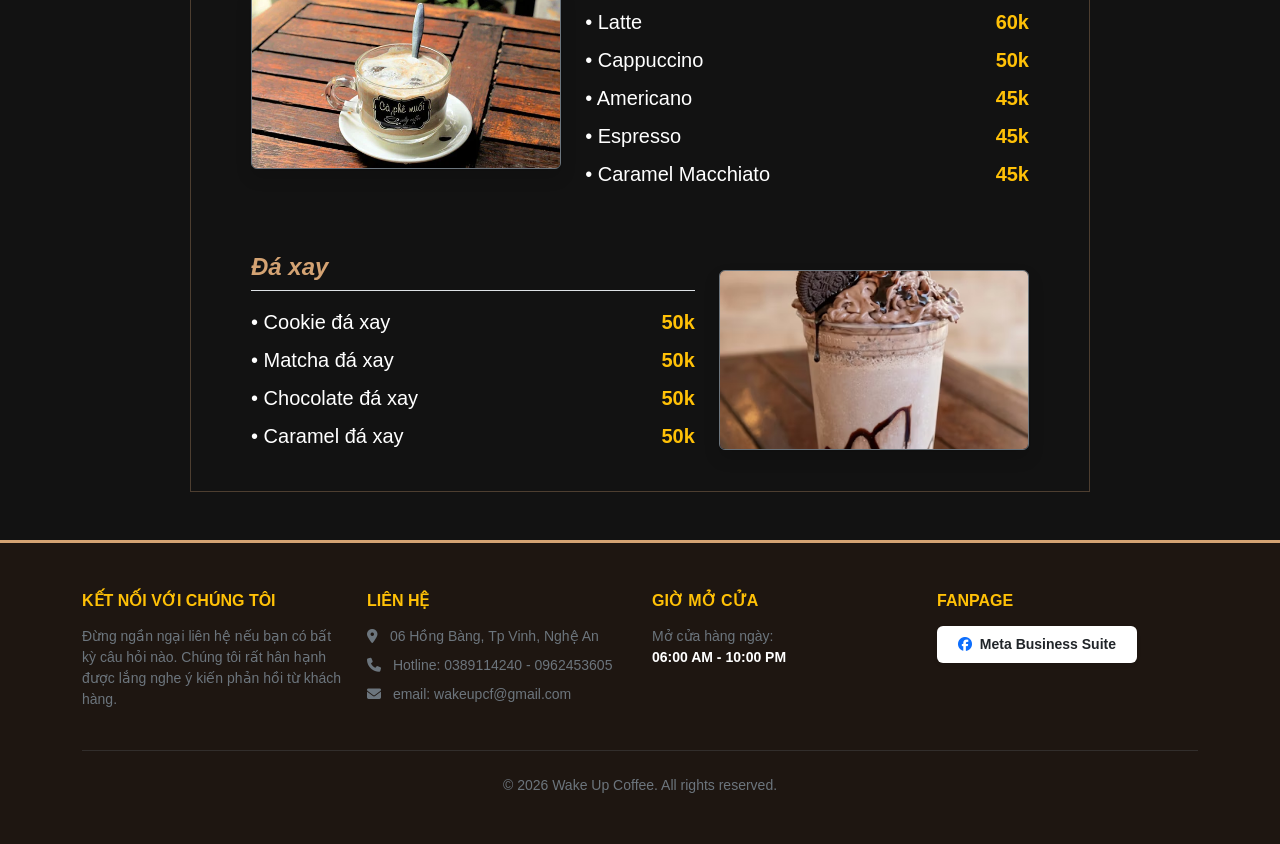
<file: menu.HTML>
<!DOCTYPE html>
<html lang="vi" style="scroll-behavior: smooth;">
<head>
    <meta charset="UTF-8">
    <meta name="viewport" content="width=device-width, initial-scale=1.0">
    <title>Wake Up Coffee</title>
    <link href="https://cdn.jsdelivr.net/npm/bootstrap@5.3.2/dist/css/bootstrap.min.css" rel="stylesheet">
    <link rel="stylesheet" href="https://cdnjs.cloudflare.com/ajax/libs/font-awesome/6.4.2/css/all.min.css">
    <link rel="stylesheet" href="style.css">
</head>
<body>

    <header id="trang-chu" class="hero-section" style="background-image: linear-gradient(rgba(0,0,0,0.4), rgba(0,0,0,0.4)), url('images/nenchung.jpg');">
        <nav class="navbar navbar-expand-lg navbar-dark fixed-top custom-navbar">
    <div class="container">
        <a class="navbar-brand" href="index.html">
            <img src="images/logo.png" alt="Logo" class="rounded-circle" style="width: 50px; height: 50px; object-fit: cover;">
        </a>
        
        <button class="navbar-toggler" type="button" data-bs-toggle="collapse" data-bs-target="#navbarNav">
            <span class="navbar-toggler-icon"></span>
        </button>
                <div class="collapse navbar-collapse justify-content-center" id="navbarNav">
                    <ul class="navbar-nav gap-4">
                        <li class="nav-item"><a class="nav-link" href="index.html">Trang Chủ</a></li>
                        <li class="nav-item"><a class="nav-link" href="datban_lienhe.html">Đặt bàn</a></li>
                        <li class="nav-item"><a class="nav-link active" href="menu.HTML">Menu</a></li>
                        <li class="nav-item"><a class="nav-link" href="gioithieu.html">Giới Thiệu</a></li>
                    </ul>
                </div>
        
        <div class="d-none d-lg-block">
            <div class="input-group" style="max-width: 220px;">
                <input type="text" class="form-control form-control-sm search-box-custom" placeholder="Tìm kiếm...">
                <button class="btn search-btn-custom" type="button"><i class="fas fa-search"></i></button>
            </div>
        </div>
    </div>
        </nav>
        
    </header>

    <section class="bg-light py-3 border-bottom">
        <div class="container">
            <div class="row g-2 justify-content-center text-center">
                <div class="col-md-3"><span class="badge-custom">SDT: 0876.801.739</span></div>
                <div class="col-md-3"><span class="badge-custom">emailwakeup@gmail.com</span></div>
                <div class="col-md-3"><span class="badge-custom">Địa chỉ</span></div>
                <div class="col-md-3"><a href="#lien-he" class="badge-custom text-white text-decoration-none">Đặt Hàng Ngay</a></div>
            </div>
        </div>
    </section>

     
    

    <section id="cau-chuyen" class="py-5 bg-story text-center">
        <div class="container max-w-700">
            <img src="images/z7770102281144_42645686b137458093258520c44a3859.jpg" alt="Logo Small" class="rounded-circle mb-3 shadow-sm" style="width: 70px; height: 70px; object-fit: cover;">
            <p class="fst-italic text-muted mb-4 small-text-p">
                "Câu chuyện của chúng tôi. Mỗi ngày tại WAKE UP COFFEE là cơ hội phục vụ khách hàng những tách cà phê được pha chế tinh tế, trong không gian ấm áp, sáng tạo — nơi mỗi cuộc gặp gỡ trở thành một trải nghiệm đáng nhớ. Sứ mệnh của chúng tôi là cung cấp những giá trị tích cực từ đồ ăn, thức uống đến không gian giúp cho từng vị khách của mình 'nhẹ nhàng' nhẹ bớt suy nghĩ trong cuộc sống. Một nơi để trao đổi, gặp gỡ và cùng chia sẻ những câu chuyện. WAKE UP COFFEE sẽ luôn cố gắng hoàn thiện và tạo dựng một môi trường tốt hơn từng ngày."
            </p>
        </div>
    </section>

    <section id="menu" class="py-5 text-white" style="background-color: #121212; border-top: 3px solid #d4a373; border-bottom: 3px solid #d4a373; scroll-margin-top: 80px;">
        <div class="container py-4" style="border: 1px solid rgba(212, 163, 115, 0.3); max-width: 900px; position: relative;">
            
            <div class="text-center mb-5">
                <span class="bg-warning text-dark px-5 py-2 fw-bold fs-4 d-inline-block text-uppercase shadow-sm" style="clip-path: polygon(10% 0%, 90% 0%, 100% 50%, 90% 100%, 10% 100%, 0% 50%); letter-spacing: 2px;">
                    Menu
                </span>
            </div>

            <div class="row align-items-center mb-5 g-4 px-3 px-md-5">
                <div class="col-md-7">
                    <h4 class="fst-italic fw-bold border-bottom pb-2 mb-3" style="color: #d4a373;">Cà phê truyền thống</h4>
                    <ul class="list-unstyled d-flex flex-column gap-2 fs-5">
                        <li class="d-flex justify-content-between"><span>• Cà phê đen (nóng / đá)</span> <span class="fw-bold text-warning">39k</span></li>
                        <li class="d-flex justify-content-between"><span>• Cà phê sữa (nóng / đá)</span> <span class="fw-bold text-warning">42k</span></li>
                        <li class="d-flex justify-content-between"><span>• Bạc xỉu</span> <span class="fw-bold text-warning">50k</span></li>
                        <li class="d-flex justify-content-between"><span>• Cà phê muối</span> <span class="fw-bold text-warning">55k</span></li>
                    </ul>
                </div>
                <div class="col-md-5 text-center">
                    <img src="images/8.avif" class="img-fluid rounded border border-secondary shadow" alt="Cà phê truyền thống" style="max-height: 180px; object-fit: cover; width: 100%;">
                </div>
            </div>

            <div class="row align-items-center mb-5 g-4 px-3 px-md-5 flex-md-row-reverse">
                <div class="col-md-7">
                    <h4 class="fst-italic fw-bold border-bottom pb-2 mb-3" style="color: #d4a373;">Cà phê quốc tế</h4>
                    <ul class="list-unstyled d-flex flex-column gap-2 fs-5">
                        <li class="d-flex justify-content-between"><span>• Latte</span> <span class="fw-bold text-warning">60k</span></li>
                        <li class="d-flex justify-content-between"><span>• Cappuccino</span> <span class="fw-bold text-warning">50k</span></li>
                        <li class="d-flex justify-content-between"><span>• Americano</span> <span class="fw-bold text-warning">45k</span></li>
                        <li class="d-flex justify-content-between"><span>• Espresso</span> <span class="fw-bold text-warning">45k</span></li>
                        <li class="d-flex justify-content-between"><span>• Caramel Macchiato</span> <span class="fw-bold text-warning">45k</span></li>
                    </ul>
                </div>
                <div class="col-md-5 text-center">
                    <img src="images/7.webp" class="img-fluid rounded border border-secondary shadow" alt="Cà phê quốc tế" style="max-height: 180px; object-fit: cover; width: 100%;">
                </div>
            </div>

            <div class="row align-items-center g-4 px-3 px-md-5">
                <div class="col-md-7">
                    <h4 class="fst-italic fw-bold border-bottom pb-2 mb-3" style="color: #d4a373;">Đá xay</h4>
                    <ul class="list-unstyled d-flex flex-column gap-2 fs-5">
                        <li class="d-flex justify-content-between"><span>• Cookie đá xay</span> <span class="fw-bold text-warning">50k</span></li>
                        <li class="d-flex justify-content-between"><span>• Matcha đá xay</span> <span class="fw-bold text-warning">50k</span></li>
                        <li class="d-flex justify-content-between"><span>• Chocolate đá xay</span> <span class="fw-bold text-warning">50k</span></li>
                        <li class="d-flex justify-content-between"><span>• Caramel đá xay</span> <span class="fw-bold text-warning">50k</span></li>
                    </ul>
                </div>
                <div class="col-md-5 text-center">
                    <img src="images/9.avif" class="img-fluid rounded border border-secondary shadow" alt="Đá xay" style="max-height: 180px; object-fit: cover; width: 100%;">
                </div>
            </div>

        </div>
    </section>


    <footer id="lien-he" class="footer-section text-white py-5" style="scroll-margin-top: 80px;">
        <div class="container">
            <div class="row g-4">
                <div class="col-md-3">
                    <h6 class="text-uppercase fw-bold text-warning mb-3">Kết nối với chúng tôi</h6>
                    <p class="small text-secondary lh-base">Đừng ngần ngại liên hệ nếu bạn có bất kỳ câu hỏi nào. Chúng tôi rất hân hạnh được lắng nghe ý kiến phản hồi từ khách hàng.</p>
                </div>
                <div class="col-md-3">
                    <h6 class="text-uppercase fw-bold text-warning mb-3">Liên Hệ</h6>
                    <ul class="list-unstyled small text-secondary d-flex flex-column gap-2">
                        <li><i class="fas fa-map-marker-alt me-2"></i> 06 Hồng Bàng, Tp Vinh, Nghệ An</li> <li><i class="fas fa-phone me-2"></i> Hotline: 0389114240 - 0962453605</li>
                        <li><i class="fas fa-envelope me-2"></i> email: wakeupcf@gmail.com</li>
                    </ul>
                </div>
                <div class="col-md-3">
                    <h6 class="text-uppercase fw-bold text-warning mb-3">Giờ mở cửa</h6>
                    <p class="small text-secondary">Mở cửa hàng ngày: <br><span class="text-white fw-bold">06:00 AM - 10:00 PM</span></p>
                </div>
                <div class="col-md-3">
                    <h6 class="text-uppercase fw-bold text-warning mb-3">Fanpage</h6>
                    <div class="bg-white p-2 rounded text-center text-dark small fw-bold shadow-sm" style="max-width: 200px; cursor: pointer;">
                        <i class="fab fa-facebook text-primary me-1"></i> Meta Business Suite
                    </div>
                </div>
            </div>
            <hr class="border-secondary my-4">
            <div class="text-center text-secondary small">
                &copy; 2026 Wake Up Coffee. All rights reserved.
            </div>
        </div>
    </footer>

    <script src="https://cdn.jsdelivr.net/npm/bootstrap@5.3.2/dist/js/bootstrap.bundle.min.js"></script>
</body>
</html>
</file>
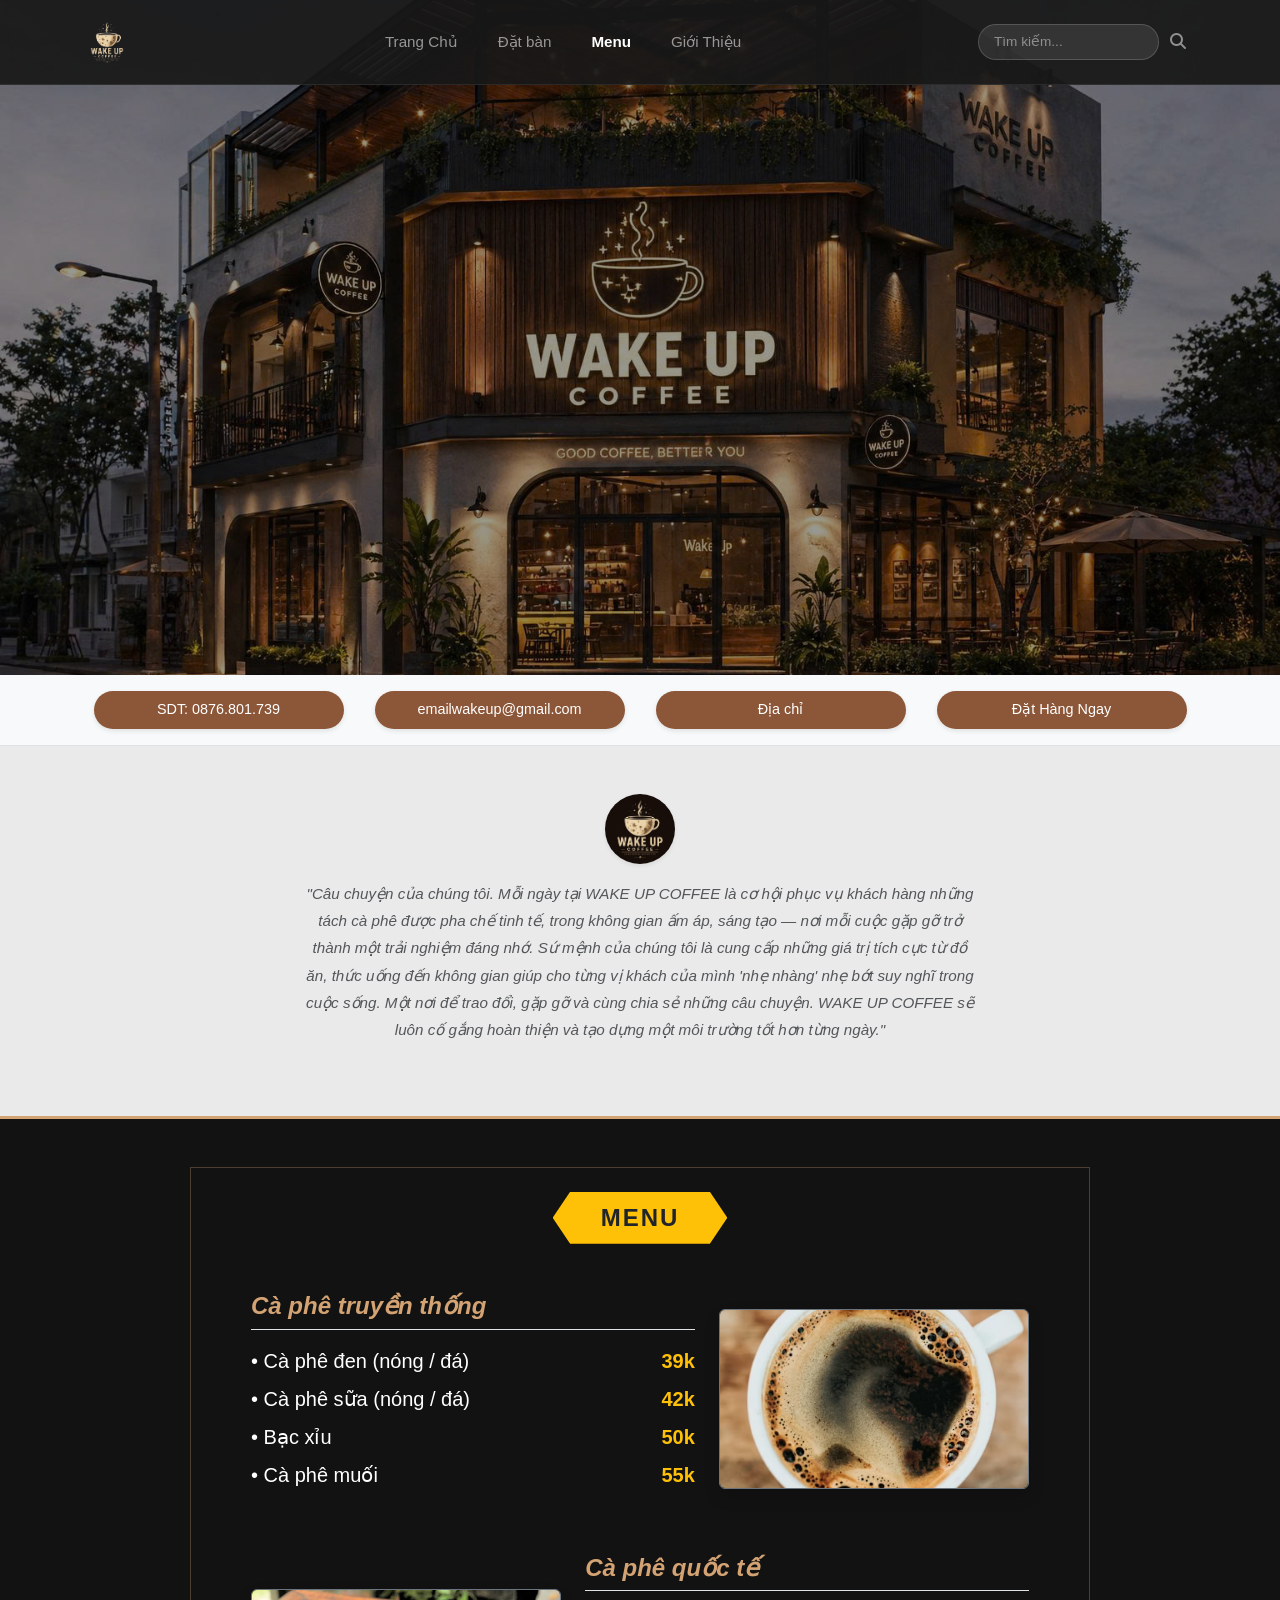
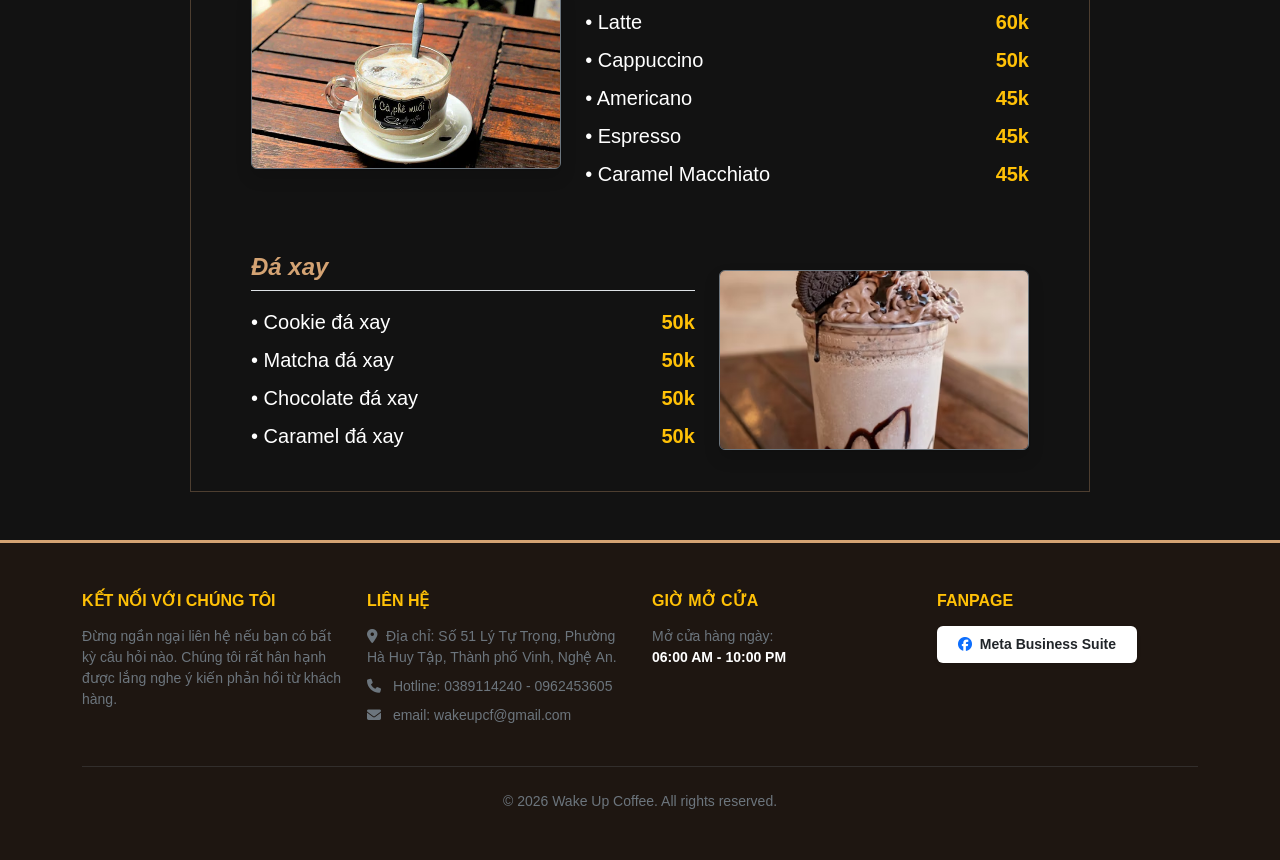
<file: menu.html>
<!DOCTYPE html>
<html lang="vi" style="scroll-behavior: smooth;">
<head>
    <meta charset="UTF-8">
    <meta name="viewport" content="width=device-width, initial-scale=1.0">
    <title>Wake Up Coffee</title>
    <link href="https://cdn.jsdelivr.net/npm/bootstrap@5.3.2/dist/css/bootstrap.min.css" rel="stylesheet">
    <link rel="stylesheet" href="https://cdnjs.cloudflare.com/ajax/libs/font-awesome/6.4.2/css/all.min.css">
    <link rel="stylesheet" href="style.css">
</head>
<body>

    <header id="trang-chu" class="hero-section" style="background-image: linear-gradient(rgba(0,0,0,0.4), rgba(0,0,0,0.4)), url('images/nenchung.jpg');">
        <nav class="navbar navbar-expand-lg navbar-dark fixed-top custom-navbar">
    <div class="container">
        <a class="navbar-brand" href="index.html">
            <img src="images/logo.png" alt="Logo" class="rounded-circle" style="width: 50px; height: 50px; object-fit: cover;">
        </a>
        
        <button class="navbar-toggler" type="button" data-bs-toggle="collapse" data-bs-target="#navbarNav">
            <span class="navbar-toggler-icon"></span>
        </button>
                <div class="collapse navbar-collapse justify-content-center" id="navbarNav">
                    <ul class="navbar-nav gap-4">
                        <li class="nav-item"><a class="nav-link" href="index.html">Trang Chủ</a></li>
                        <li class="nav-item"><a class="nav-link" href="datban_lienhe.html">Đặt bàn</a></li>
                        <li class="nav-item"><a class="nav-link active" href="menu.html">Menu</a></li>
                        <li class="nav-item"><a class="nav-link" href="gioithieu.html">Giới Thiệu</a></li>
                    </ul>
                </div>
        
        <div class="d-none d-lg-block">
            <div class="input-group" style="max-width: 220px;">
                <input type="text" class="form-control form-control-sm search-box-custom" placeholder="Tìm kiếm...">
                <button class="btn search-btn-custom" type="button"><i class="fas fa-search"></i></button>
            </div>
        </div>
    </div>
        </nav>
        
    </header>

    <section class="bg-light py-3 border-bottom">
        <div class="container">
            <div class="row g-2 justify-content-center text-center">
                <div class="col-md-3"><span class="badge-custom">SDT: 0876.801.739</span></div>
                <div class="col-md-3"><span class="badge-custom">emailwakeup@gmail.com</span></div>
                <div class="col-md-3"><span class="badge-custom">Địa chỉ</span></div>
                <div class="col-md-3"><a href="#lien-he" class="badge-custom text-white text-decoration-none">Đặt Hàng Ngay</a></div>
            </div>
        </div>
    </section>

     
    

    <section id="cau-chuyen" class="py-5 bg-story text-center">
        <div class="container max-w-700">
            <img src="images/z7770102281144_42645686b137458093258520c44a3859.jpg" alt="Logo Small" class="rounded-circle mb-3 shadow-sm" style="width: 70px; height: 70px; object-fit: cover;">
            <p class="fst-italic text-muted mb-4 small-text-p">
                "Câu chuyện của chúng tôi. Mỗi ngày tại WAKE UP COFFEE là cơ hội phục vụ khách hàng những tách cà phê được pha chế tinh tế, trong không gian ấm áp, sáng tạo — nơi mỗi cuộc gặp gỡ trở thành một trải nghiệm đáng nhớ. Sứ mệnh của chúng tôi là cung cấp những giá trị tích cực từ đồ ăn, thức uống đến không gian giúp cho từng vị khách của mình 'nhẹ nhàng' nhẹ bớt suy nghĩ trong cuộc sống. Một nơi để trao đổi, gặp gỡ và cùng chia sẻ những câu chuyện. WAKE UP COFFEE sẽ luôn cố gắng hoàn thiện và tạo dựng một môi trường tốt hơn từng ngày."
            </p>
        </div>
    </section>

    <section id="menu" class="py-5 text-white" style="background-color: #121212; border-top: 3px solid #d4a373; border-bottom: 3px solid #d4a373; scroll-margin-top: 80px;">
        <div class="container py-4" style="border: 1px solid rgba(212, 163, 115, 0.3); max-width: 900px; position: relative;">
            
            <div class="text-center mb-5">
                <span class="bg-warning text-dark px-5 py-2 fw-bold fs-4 d-inline-block text-uppercase shadow-sm" style="clip-path: polygon(10% 0%, 90% 0%, 100% 50%, 90% 100%, 10% 100%, 0% 50%); letter-spacing: 2px;">
                    Menu
                </span>
            </div>

            <div class="row align-items-center mb-5 g-4 px-3 px-md-5">
                <div class="col-md-7">
                    <h4 class="fst-italic fw-bold border-bottom pb-2 mb-3" style="color: #d4a373;">Cà phê truyền thống</h4>
                    <ul class="list-unstyled d-flex flex-column gap-2 fs-5">
                        <li class="d-flex justify-content-between"><span>• Cà phê đen (nóng / đá)</span> <span class="fw-bold text-warning">39k</span></li>
                        <li class="d-flex justify-content-between"><span>• Cà phê sữa (nóng / đá)</span> <span class="fw-bold text-warning">42k</span></li>
                        <li class="d-flex justify-content-between"><span>• Bạc xỉu</span> <span class="fw-bold text-warning">50k</span></li>
                        <li class="d-flex justify-content-between"><span>• Cà phê muối</span> <span class="fw-bold text-warning">55k</span></li>
                    </ul>
                </div>
                <div class="col-md-5 text-center">
                    <img src="images/8.avif" class="img-fluid rounded border border-secondary shadow" alt="Cà phê truyền thống" style="max-height: 180px; object-fit: cover; width: 100%;">
                </div>
            </div>

            <div class="row align-items-center mb-5 g-4 px-3 px-md-5 flex-md-row-reverse">
                <div class="col-md-7">
                    <h4 class="fst-italic fw-bold border-bottom pb-2 mb-3" style="color: #d4a373;">Cà phê quốc tế</h4>
                    <ul class="list-unstyled d-flex flex-column gap-2 fs-5">
                        <li class="d-flex justify-content-between"><span>• Latte</span> <span class="fw-bold text-warning">60k</span></li>
                        <li class="d-flex justify-content-between"><span>• Cappuccino</span> <span class="fw-bold text-warning">50k</span></li>
                        <li class="d-flex justify-content-between"><span>• Americano</span> <span class="fw-bold text-warning">45k</span></li>
                        <li class="d-flex justify-content-between"><span>• Espresso</span> <span class="fw-bold text-warning">45k</span></li>
                        <li class="d-flex justify-content-between"><span>• Caramel Macchiato</span> <span class="fw-bold text-warning">45k</span></li>
                    </ul>
                </div>
                <div class="col-md-5 text-center">
                    <img src="images/7.webp" class="img-fluid rounded border border-secondary shadow" alt="Cà phê quốc tế" style="max-height: 180px; object-fit: cover; width: 100%;">
                </div>
            </div>

            <div class="row align-items-center g-4 px-3 px-md-5">
                <div class="col-md-7">
                    <h4 class="fst-italic fw-bold border-bottom pb-2 mb-3" style="color: #d4a373;">Đá xay</h4>
                    <ul class="list-unstyled d-flex flex-column gap-2 fs-5">
                        <li class="d-flex justify-content-between"><span>• Cookie đá xay</span> <span class="fw-bold text-warning">50k</span></li>
                        <li class="d-flex justify-content-between"><span>• Matcha đá xay</span> <span class="fw-bold text-warning">50k</span></li>
                        <li class="d-flex justify-content-between"><span>• Chocolate đá xay</span> <span class="fw-bold text-warning">50k</span></li>
                        <li class="d-flex justify-content-between"><span>• Caramel đá xay</span> <span class="fw-bold text-warning">50k</span></li>
                    </ul>
                </div>
                <div class="col-md-5 text-center">
                    <img src="images/9.avif" class="img-fluid rounded border border-secondary shadow" alt="Đá xay" style="max-height: 180px; object-fit: cover; width: 100%;">
                </div>
            </div>

        </div>
    </section>


    <footer id="lien-he" class="footer-section text-white py-5" style="scroll-margin-top: 80px;">
        <div class="container">
            <div class="row g-4">
                <div class="col-md-3">
                    <h6 class="text-uppercase fw-bold text-warning mb-3">Kết nối với chúng tôi</h6>
                    <p class="small text-secondary lh-base">Đừng ngần ngại liên hệ nếu bạn có bất kỳ câu hỏi nào. Chúng tôi rất hân hạnh được lắng nghe ý kiến phản hồi từ khách hàng.</p>
                </div>
                <div class="col-md-3">
                    <h6 class="text-uppercase fw-bold text-warning mb-3">Liên Hệ</h6>
                    <ul class="list-unstyled small text-secondary d-flex flex-column gap-2">
                        <li><i class="fas fa-map-marker-alt me-2"></i>Địa chỉ: Số 51 Lý Tự Trọng, Phường Hà Huy Tập, Thành phố Vinh, Nghệ An.</li> <li><i class="fas fa-phone me-2"></i> Hotline: 0389114240 - 0962453605</li>
                        <li><i class="fas fa-envelope me-2"></i> email: wakeupcf@gmail.com</li>
                    </ul>
                </div>
                <div class="col-md-3">
                    <h6 class="text-uppercase fw-bold text-warning mb-3">Giờ mở cửa</h6>
                    <p class="small text-secondary">Mở cửa hàng ngày: <br><span class="text-white fw-bold">06:00 AM - 10:00 PM</span></p>
                </div>
                <div class="col-md-3">
                    <h6 class="text-uppercase fw-bold text-warning mb-3">Fanpage</h6>
                    <div class="bg-white p-2 rounded text-center text-dark small fw-bold shadow-sm" style="max-width: 200px; cursor: pointer;">
                        <i class="fab fa-facebook text-primary me-1"></i> Meta Business Suite
                    </div>
                </div>
            </div>
            <hr class="border-secondary my-4">
            <div class="text-center text-secondary small">
                &copy; 2026 Wake Up Coffee. All rights reserved.
            </div>
        </div>
    </footer>

    <script src="https://cdn.jsdelivr.net/npm/bootstrap@5.3.2/dist/js/bootstrap.bundle.min.js"></script>
</body>
</html>
</file>
<file: style.css>
/* ==========================================================================
   WAKE UP COFFEE - TOTAL STYLING SHEET
   ========================================================================== */

/* Tùy chỉnh màu sắc & Fonts chủ đạo giống bản thiết kế */
:root {
    --coffee-primary: #8C5638; /* Màu nâu chủ đạo */
    --coffee-dark: #1E1611;    /* Màu đen/nâu tối của Footer */
    --coffee-light: #F4EBE1;   /* Màu xám/kem nhạt nền truyện */
}

body {
    font-family: 'Segoe UI', Tahoma, Geneva, Verdana, sans-serif;
    color: #333;
    overflow-x: hidden;
}

/* Kiểu căn đều văn bản cho các đoạn mô tả dài */
.text-justify {
    text-align: justify;
}

/* 1. Hero Section */
.hero-section {
    height: 75vh;
    background-size: cover;
    background-position: center;
    background-repeat: no-repeat;
    position: relative;
}

.hero-content {
    height: calc(75vh - 80px);
}

.tracking-wide {
    letter-spacing: 4px;
}

.tracking-widest {
    letter-spacing: 8px;
}

.search-bar .form-control {
    border-color: rgba(255, 255, 255, 0.4);
    background-color: rgba(255, 255, 255, 0.1);
    color: #fff;
}
.search-bar .form-control::placeholder {
    color: rgba(255, 255, 255, 0.6);
}

/* 2. Badge & Buttons (Đã gom nhóm và tối ưu) */
.badge-custom {
    display: inline-block !important;
    background-color: var(--coffee-primary) !important;
    color: white !important;
    padding: 8px 16px !important;
    border-radius: 50px !important; /* Bo tròn dài theo mẫu */
    font-size: 0.9rem !important;
    font-weight: 500 !important;
    width: 100% !important;
    max-width: 250px !important;
    text-align: center !important;
    text-decoration: none !important;
    box-shadow: 0 2px 5px rgba(0,0,0,0.1);
}

.btn-coffee {
    background-color: var(--coffee-primary) !important;
    color: white !important;
    border-radius: 20px !important;
    padding: 6px 25px !important;
    font-size: 0.9rem !important;
}
.btn-coffee:hover {
    background-color: #6d4028 !important;
    color: white !important;
}

/* 3. Tiêu đề các mục */
.section-title {
    font-weight: 700;
    font-size: 1.5rem;
    position: relative;
    padding-bottom: 5px;
    color: #222;
}

/* 4. Story Section */
.bg-story {
    background-color: #EAEAEA;
}
.max-w-700 {
    max-width: 700px;
    margin: 0 auto;
}
.small-text-p {
    font-size: 0.95rem;
    line-height: 1.8;
}

/* 5. Khung ảnh Nổi bật cố định tỉ lệ */
.img-thumb-fixed {
    height: 180px;
    object-fit: cover;
}

/* 6. Footer Section */
.footer-section {
    background-color: var(--coffee-dark) !important;
}
.footer-section a:hover {
    color: #fff !important;
}

/* ==========================================================================
   NAVIGATION BAR STYLING (Thanh menu tối mờ sáng/tối chữ)
   ========================================================================== */

/* Khung nền chứa menu */
.navbar.custom-navbar {
    background-color: rgba(24, 24, 24, 0.92) !important; /* Nền tối mờ đè Bootstrap */
    padding-top: 12px !important;
    padding-bottom: 12px !important;
    border-bottom: 1px solid rgba(255, 255, 255, 0.08);
}

/* Các chữ menu ở trạng thái bình thường (Hơi mờ mờ) */
.custom-navbar .navbar-nav .nav-link {
    color: rgba(255, 255, 255, 0.55) !important;
    font-weight: 500 !important;
    font-size: 0.95rem !important;
    transition: all 0.25s ease-in-out !important;
}

/* Khi di chuột qua chữ sẽ sáng nhẹ lên */
.custom-navbar .navbar-nav .nav-link:hover {
    color: rgba(255, 255, 255, 0.85) !important;
}

/* TRANG HIỆN TẠI (Active) - Sáng rõ hoàn toàn 100% màu trắng và đậm chữ */
.custom-navbar .navbar-nav .nav-link.active {
    color: #ffffff !important;
    font-weight: 700 !important;
}

/* Ô tìm kiếm bo tròn góc phải thanh điều hướng */
.search-box-custom {
    border-radius: 20px !important;
    background-color: rgba(255, 255, 255, 0.1) !important;
    border: 1px solid rgba(255, 255, 255, 0.25) !important;
    color: #ffffff !important;
    padding-left: 15px !important;
    font-size: 0.85rem !important;
}
.search-box-custom::placeholder {
    color: rgba(255, 255, 255, 0.45) !important;
}
.search-btn-custom {
    border-radius: 20px !important;
    border: none !important;
    background: transparent !important;
    color: rgba(255, 255, 255, 0.5) !important;
    margin-left: -35px;
    z-index: 4;
}
.search-btn-custom:hover {
    color: #ffffff !important;
}

/* ==========================================================================
   CSS BỔ SUNG CHO CÁC TRANG CON DÙNG CHUNG
   ========================================================================== */

/* --- 1. TRANG MENU (MENU.HTML) --- */
.body-menu-page {
    background-color: #121212 !important;
    color: #ffffff !important;
}   

.menu-list-group li {
    padding-bottom: 10px;
    border-bottom: 1px dashed rgba(255, 255, 255, 0.15);
    margin-bottom: 12px;
}

.img-menu-thumb {
    width: 100%;
    max-height: 200px;
    object-fit: cover;
    border-radius: 8px;
    border: 2px solid #d4a373 !important;
    box-shadow: 0 4px 15px rgba(0,0,0,0.5);
}

/* --- 2. TRANG ĐẶT BÀN & LIÊN HỆ (datban_lienhe.html) --- */
.text-coffee-title {
    color: #8b5a2b !important;
}

.form-booking .form-control, 
.form-booking .form-select {
    border: 1px solid #ced4da !important;
    border-radius: 4px !important;
    padding: 12px 15px !important;
    font-size: 0.95rem !important;
}

.form-booking .form-control:focus, 
.form-booking .form-select:focus {
    border-color: #8b5a2b !important;
    box-shadow: 0 0 0 0.2rem rgba(139, 90, 43, 0.25) !important;
}

.btn-booking-submit {
    background-color: #8b5a2b !important;
    color: #fff !important;
    padding: 12px 45px !important;
    font-weight: bold !important;
    border: none !important;
    transition: background-color 0.3s ease !important;
}
.btn-booking-submit:hover {
    background-color: #704720 !important;
}
</file>
